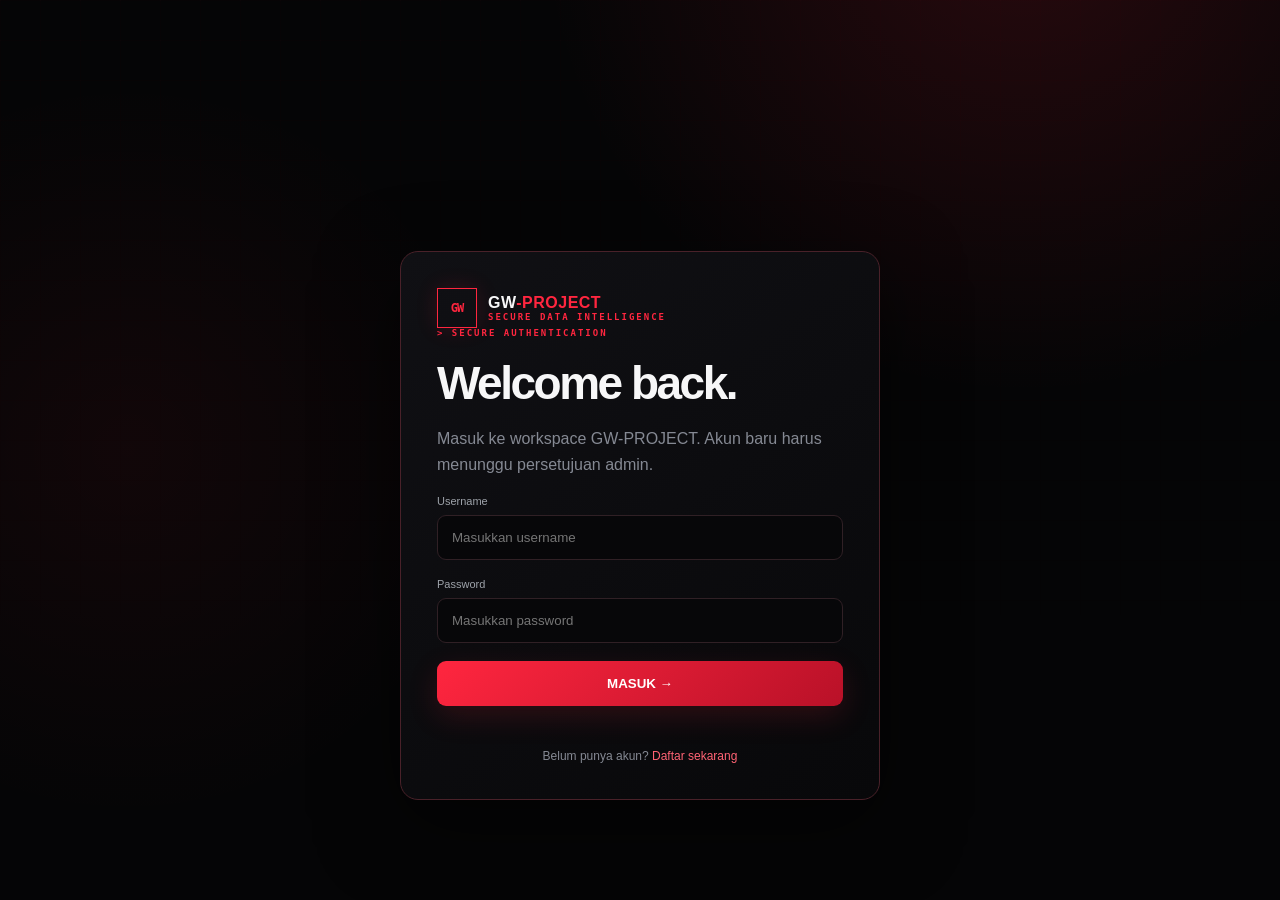
<file: index.html>
<!doctype html><html lang="id"><head><meta charset="utf-8"><meta name="viewport" content="width=device-width,initial-scale=1"><meta http-equiv="refresh" content="0; url=login.html"><title>GW-PROJECT</title></head><body></body></html>
</file>
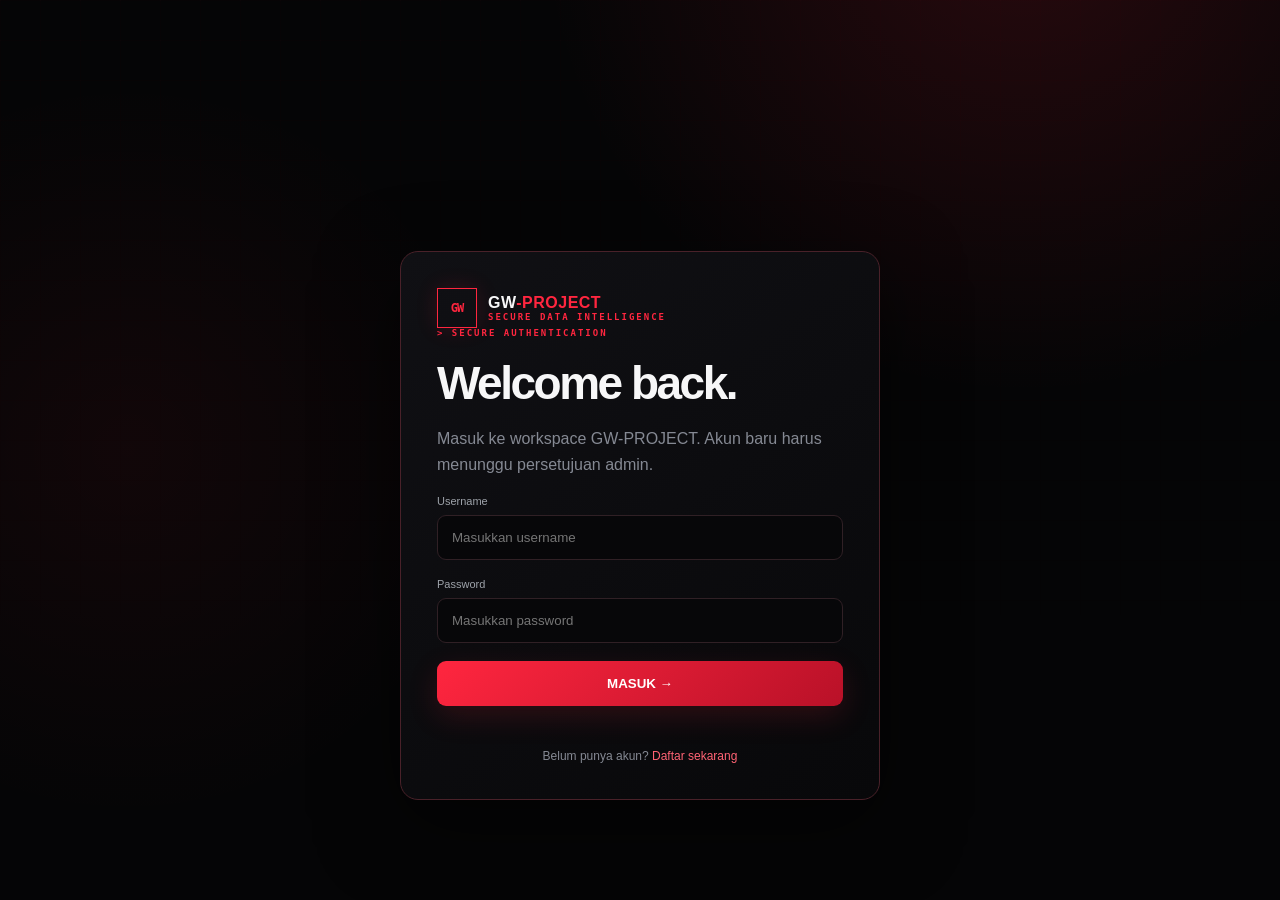
<file: admin.html>
<!doctype html><html lang="id"><head><meta charset="utf-8"><meta name="viewport" content="width=device-width,initial-scale=1"><title>GW-PROJECT — Admin</title><style>:root{--bg:#050506;--line:#2b171c;--red:#ff263f;--text:#f7f7f8;--muted:#858993;--green:#40df88;--amber:#ffbd4a}*{box-sizing:border-box}body{margin:0;background:radial-gradient(circle at 80% 0,rgba(255,38,63,.13),transparent 35%),var(--bg);color:var(--text);font-family:Inter,Arial,sans-serif;min-height:100vh}.top{height:70px;padding:12px 4%;border-bottom:1px solid var(--line);display:flex;align-items:center;justify-content:space-between;background:#070709ee;position:sticky;top:0;z-index:5}.brand{display:flex;gap:10px;align-items:center}.logo{width:40px;height:40px;border:1px solid var(--red);display:grid;place-items:center;color:var(--red);font:900 12px monospace}.name{font-weight:900}.name span{color:var(--red)}.sub,.ey{font:700 9px monospace;letter-spacing:2px;color:var(--red)}nav{display:flex;gap:18px;align-items:center}nav a{color:#999da6;text-decoration:none;font:700 10px monospace}nav a:hover,nav a.on{color:var(--red)}.exit{background:none;border:1px solid var(--line);color:#bbb;padding:8px 12px;border-radius:7px;font:700 10px monospace}.wrap{max-width:1200px;margin:auto;padding:38px 22px 70px}.ey{margin-bottom:10px}.title{font-size:clamp(42px,7vw,70px);letter-spacing:-4px;margin:0 0 12px}.accent{color:var(--red)}.muted{color:var(--muted);line-height:1.7}.stats{display:grid;grid-template-columns:repeat(3,1fr);gap:10px;margin-top:20px}.stat,.panel{border:1px solid var(--line);background:linear-gradient(145deg,#111116,#08080a);border-radius:12px}.stat{padding:16px}.stat small{color:var(--red);font:700 9px monospace}.stat strong{display:block;font-size:23px;margin-top:7px}.panel{padding:20px;margin-top:15px}.head{display:flex;justify-content:space-between;border-bottom:1px solid var(--line);padding-bottom:13px}.label{font:800 10px monospace;letter-spacing:1.5px}.badge{color:var(--red);font:700 9px monospace}.tablewrap{overflow:auto;margin-top:18px}.table{width:100%;border-collapse:collapse;min-width:820px}.table th,.table td{padding:13px;text-align:left;border-bottom:1px solid var(--line);font-size:11px}.table th{color:#9da1aa;font:700 9px monospace}.pending{color:var(--amber)}.approved{color:var(--green)}.rejected{color:#ff6978}.role-admin{color:var(--red);font-weight:800}.role-user{color:#b7bac2}.action{border:1px solid #54242b;background:#170c0f;color:#ff8792;border-radius:7px;padding:7px 10px;cursor:pointer;margin:2px}.action:hover{background:#281014}.action.role{color:#fff}.empty{text-align:center;color:var(--muted);padding:30px}@media(max-width:600px){nav a{display:none}.stats{grid-template-columns:1fr}.panel{padding:14px}}
</style></head><body><script>if(sessionStorage.getItem('gw_auth')!=='1'||sessionStorage.getItem('gw_role')!=='admin')location.href='login.html'</script><header class="top"><div class="brand"><div class="logo">GW</div><div><div class="name">GW<span>-PROJECT</span></div><div class="sub">ADMIN CONTROL CENTER</div></div></div><nav><a href="dashboard.html">CENTER</a><a href="tools.html">TOOLS</a><a href="admin.html" class="on">ADMIN</a><button class="exit" id="exit">EXIT</button></nav></header><main class="wrap"><div class="ey">&gt; ADMIN / ACCESS CONTROL</div><h1 class="title">Control <span class="accent">Center.</span></h1><p class="muted">Kelola pengguna, persetujuan akses, dan role akun.</p><div class="stats"><div class="stat"><small>TOTAL USERS</small><strong id="total">0</strong></div><div class="stat"><small>PENDING</small><strong id="pending">0</strong></div><div class="stat"><small>APPROVED</small><strong id="approved">0</strong></div></div><section class="panel"><div class="head"><span class="label">USER ACCESS CONTROL</span><span class="badge">ADMIN ONLY</span></div><div class="tablewrap"><table class="table"><thead><tr><th>USERNAME</th><th>REGISTERED</th><th>STATUS</th><th>ROLE</th><th>ACTION</th></tr></thead><tbody id="rows"></tbody></table></div></section></main><script>const key='gw_users';const esc=s=>String(s).replace(/[&<>\"]/g,c=>({'&':'&amp;','<':'&lt;','>':'&gt;','\"':'&quot;'}[c]));function load(){const users=JSON.parse(localStorage.getItem(key)||'[]');total.textContent=users.length;pending.textContent=users.filter(x=>x.status==='pending').length;approved.textContent=users.filter(x=>x.status==='approved').length;rows.innerHTML=users.length?users.map((u,i)=>{const role=u.role==='admin'?'admin':'user';return `<tr><td><b>${esc(u.username)}</b></td><td>${new Date(u.createdAt).toLocaleString('id-ID')}</td><td class="${u.status}">${String(u.status||'pending').toUpperCase()}</td><td class="role-${role}">${role.toUpperCase()}</td><td>${u.status==='pending'?`<button class="action" onclick="setStatus(${i},'approved')">SETUJUI</button> <button class="action" onclick="setStatus(${i},'rejected')">TOLAK</button>`:''}${u.status==='approved'?`<button class="action role" onclick="setRole(${i},'${role==='admin'?'user':'admin'}')">JADIKAN ${role==='admin'?'USER':'ADMIN'}</button>`:'—'}</td></tr>`}).join(''):'<tr><td colspan="5" class="empty">Belum ada pendaftaran.</td></tr>'}function setStatus(i,status){const u=JSON.parse(localStorage.getItem(key)||'[]');if(u[i])u[i].status=status;localStorage.setItem(key,JSON.stringify(u));load()}function setRole(i,role){const u=JSON.parse(localStorage.getItem(key)||'[]');if(!u[i]||u[i].status!=='approved')return;if(!confirm(`Ubah role ${u[i].username} menjadi ${role.toUpperCase()}?`))return;u[i].role=role;localStorage.setItem(key,JSON.stringify(u));load()}exit.onclick=()=>{sessionStorage.clear();location.href='login.html'};load();</script></body></html>
</file>
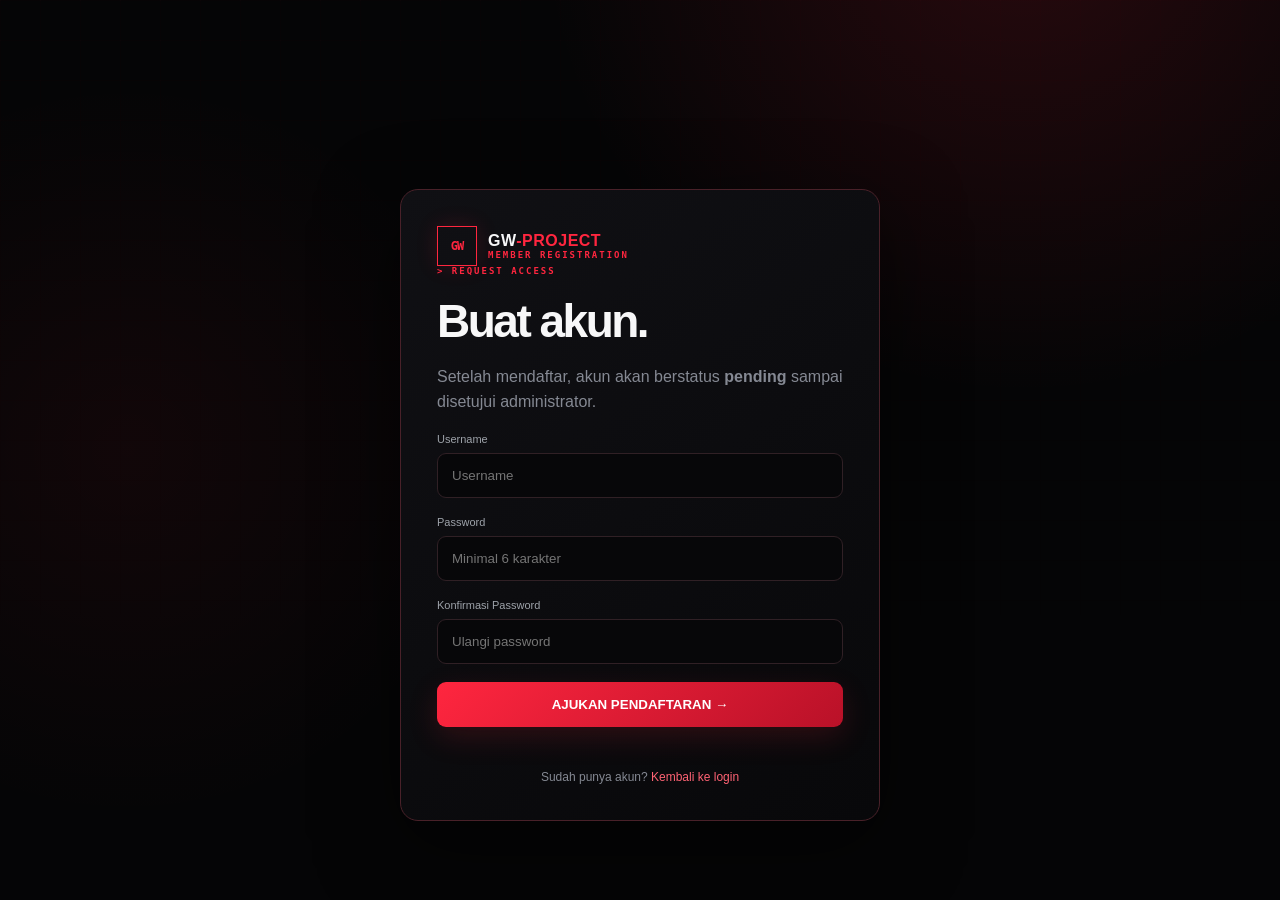
<file: daftar.html>
<!doctype html><html lang="id"><head><meta charset="utf-8"><meta name="viewport" content="width=device-width,initial-scale=1"><title>GW-PROJECT — Daftar</title><link rel="stylesheet" href="style.css"><script>fetch('style.css',{cache:'no-store'}).then(r=>r.text()).then(css=>{const s=document.createElement('style');s.textContent=css;document.head.appendChild(s)}).catch(()=>{});</script></head><body class="login-page"><div class="grid"></div><main class="login-card"><div class="brand"><div class="brand-icon">GW</div><div><div class="brand-name">GW<span>-PROJECT</span></div><div class="brand-sub">MEMBER REGISTRATION</div></div></div><div class="eyebrow">&gt; REQUEST ACCESS</div><h1>Buat akun.</h1><p>Setelah mendaftar, akun akan berstatus <b>pending</b> sampai disetujui administrator.</p><form id="registerForm"><label>Username<input id="username" required minlength="3" maxlength="30" placeholder="Username"></label><label>Password<input id="password" type="password" required minlength="6" placeholder="Minimal 6 karakter"></label><label>Konfirmasi Password<input id="confirm" type="password" required minlength="6" placeholder="Ulangi password"></label><button class="login-btn">AJUKAN PENDAFTARAN →</button><div id="msg" class="error"></div></form><div class="auth-link">Sudah punya akun? <a href="login.html">Kembali ke login</a></div></main><script>document.getElementById('registerForm').addEventListener('submit',e=>{e.preventDefault();const username=document.getElementById('username').value.trim();const password=document.getElementById('password').value;const confirm=document.getElementById('confirm').value;const msg=document.getElementById('msg');let users=JSON.parse(localStorage.getItem('gw_users')||'[]');if(password!==confirm){msg.textContent='Konfirmasi password tidak cocok.';return}if(users.some(x=>x.username.toLowerCase()===username.toLowerCase())||username.toLowerCase()==='admin'){msg.textContent='Username sudah digunakan.';return}users.push({username,password,status:'pending',createdAt:new Date().toISOString()});localStorage.setItem('gw_users',JSON.stringify(users));alert('Pendaftaran berhasil. Tunggu persetujuan admin.');location.href='login.html'});</script></body></html>
</file>
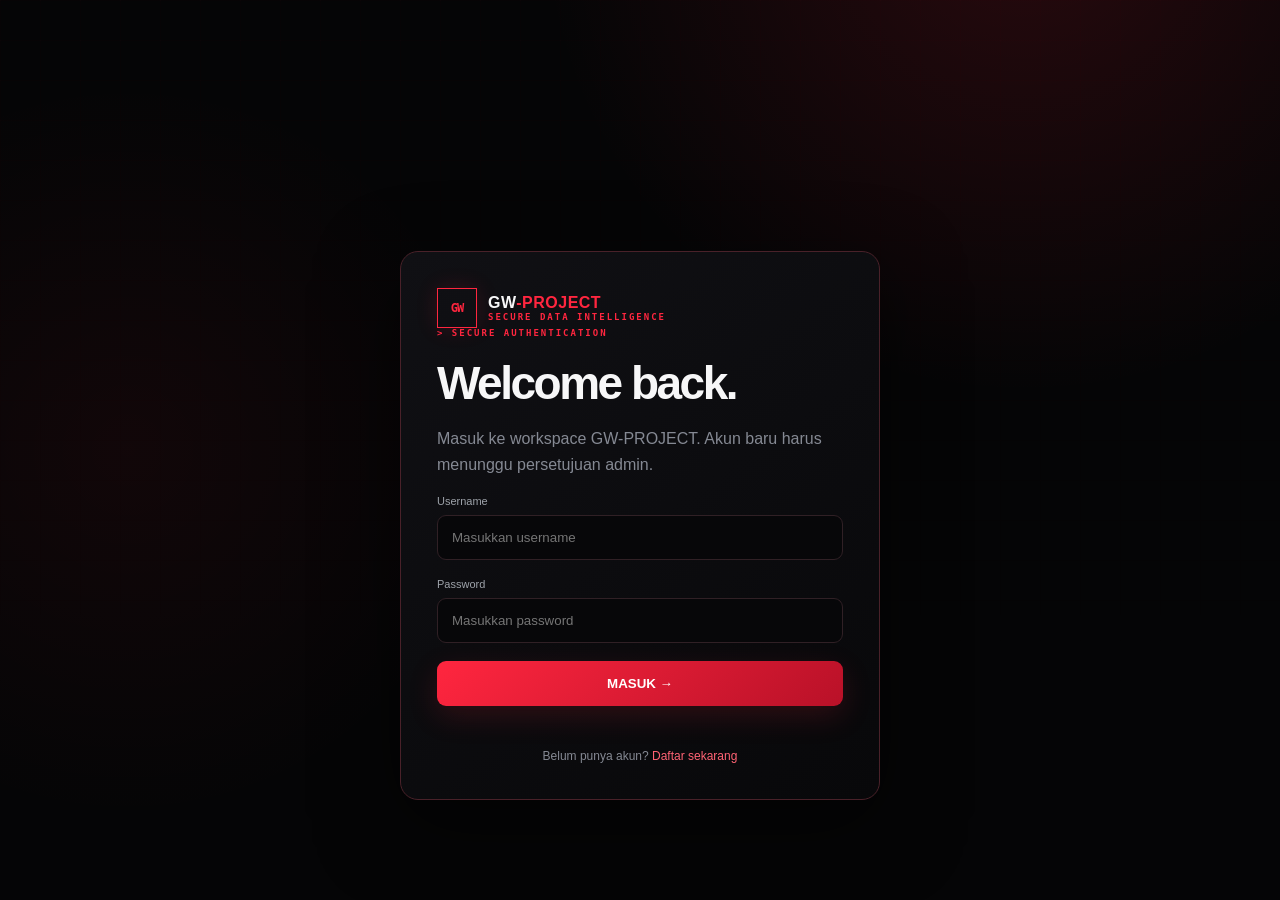
<file: dashboard.html>
<!doctype html><html lang="id"><head><meta charset="utf-8"><meta name="viewport" content="width=device-width,initial-scale=1"><title>GW-PROJECT — Mission Control</title><style>:root{--bg:#050506;--line:#2b171c;--red:#ff263f;--text:#f7f7f8;--muted:#858993;--green:#40df88}*{box-sizing:border-box}body{margin:0;background:radial-gradient(circle at 80% 0,rgba(255,38,63,.13),transparent 35%),var(--bg);color:var(--text);font-family:Inter,Arial,sans-serif;min-height:100vh}.top{min-height:70px;padding:12px 4%;border-bottom:1px solid var(--line);display:flex;align-items:center;justify-content:space-between;background:#070709ee;position:sticky;top:0;z-index:5}.brand{display:flex;gap:10px;align-items:center}.logo{width:40px;height:40px;border:1px solid var(--red);display:grid;place-items:center;color:var(--red);font:900 12px monospace}.name{font-weight:900}.name span{color:var(--red)}.sub,.ey{font:700 9px monospace;letter-spacing:2px;color:var(--red)}nav{display:flex;gap:8px;align-items:center;overflow-x:auto;scrollbar-width:none}nav::-webkit-scrollbar{display:none}nav a,nav button{color:#999da6;text-decoration:none;font:700 10px monospace;padding:10px 9px;white-space:nowrap}.on,nav a:hover{color:var(--red)!important}.exit{background:none;border:1px solid var(--line);border-radius:7px;cursor:pointer}.wrap{max-width:1200px;margin:auto;padding:38px 22px 70px}.title{font-size:clamp(42px,7vw,70px);letter-spacing:-4px;margin:0 0 12px}.accent{color:var(--red)}.muted{color:var(--muted);line-height:1.7}.stats{display:grid;grid-template-columns:repeat(4,1fr);gap:10px;margin-top:20px}.stat,.panel,.card{border:1px solid var(--line);background:linear-gradient(145deg,#111116,#08080a);border-radius:12px}.stat{padding:15px}.stat small{color:var(--red);font:700 9px monospace}.stat strong{display:block;margin-top:7px;font-size:20px}.layout{display:block;margin-top:14px}.panel{padding:19px}.head{display:flex;justify-content:space-between;border-bottom:1px solid var(--line);padding-bottom:13px}.label{font:800 10px monospace;letter-spacing:1.5px}.live{color:var(--green);font:700 9px monospace}.search{display:grid;grid-template-columns:1fr auto;gap:9px;margin-top:16px}.search input{padding:14px;background:#060608;border:1px solid var(--line);border-radius:8px;color:#fff;outline:none}.search input:focus{border-color:var(--red)}.run{background:var(--red);color:#fff;border:0;border-radius:8px;padding:0 18px;font-weight:900;cursor:pointer}.quick{display:grid;grid-template-columns:repeat(3,1fr);gap:9px;margin-top:12px}.q{padding:16px;border:1px solid var(--line);border-radius:8px;text-decoration:none;color:inherit;background:#09090c;transition:.18s;min-height:110px}.q:hover{border-color:#6b2730;transform:translateY(-2px)}.q b{color:var(--red);font:700 9px monospace}.q h3{font-size:13px;margin:9px 0 4px}.q p{font-size:10px;color:var(--muted);margin:0}.cards{display:grid;grid-template-columns:repeat(3,1fr);gap:12px;margin-top:14px}.card{padding:18px}.card small{color:var(--red);font:700 9px monospace}.card h2{font-size:18px;margin:9px 0 5px}.card p{font-size:11px;color:var(--muted);line-height:1.6}.link{color:var(--red);font:700 9px monospace;text-decoration:none}@media(max-width:850px){.stats{grid-template-columns:1fr 1fr}}@media(max-width:600px){.top{padding:10px 14px;gap:12px}.brand{min-width:0}.logo{width:36px;height:36px}.name{font-size:14px}.sub{font-size:7px;letter-spacing:1.2px}nav{gap:7px;max-width:58%}nav a,nav .exit{flex:0 0 auto;font-size:9px;padding:10px 9px}.quick,.cards{grid-template-columns:1fr}.search{grid-template-columns:1fr}.run{height:45px}.wrap{padding:28px 15px 55px}.title{letter-spacing:-2.5px}.q{min-height:95px}}</style></head><body><script>if(sessionStorage.getItem('gw_auth')!=='1')location.href='login.html'</script><header class="top"><div class="brand"><div class="logo">GW</div><div><div class="name">GW<span>-PROJECT</span></div><div class="sub">COMMAND CENTER / INTELLIGENCE</div></div></div><nav><a href="dashboard.html" class="on">CENTER</a><a href="tools.html">TOOLS</a><a id="admin" href="admin.html" style="display:none">ADMIN</a><button class="exit" id="exit">EXIT</button></nav></header><main class="wrap"><div class="ey">&gt; COMMAND CENTER / SYSTEM READY</div><h1 class="title">Mission <span class="accent">Control.</span></h1><p class="muted">Pusat kendali GW-PROJECT. Modul 01–05 menggunakan gateway API server yang sama.</p><div class="stats"><div class="stat"><small>SESSION</small><strong>ACTIVE</strong></div><div class="stat"><small>OPERATOR</small><strong id="user">—</strong></div><div class="stat"><small>ACCESS</small><strong id="role">USER</strong></div><div class="stat"><small>SYSTEM</small><strong style="color:var(--green)">ONLINE</strong></div></div><section class="layout"><div class="panel"><div class="head"><span class="label">MODULE LAUNCHER</span><span class="live">API GATEWAY ONLINE</span></div><div class="search"><input id="search" placeholder="Cari nama tool..."><button class="run" onclick="findTool()">SEARCH</button></div><div class="quick"><a class="q" href="data-search.html"><b>01 / API</b><h3>NAME SEARCH</h3><p>Shared API search workspace</p></a><a class="q" href="username-intel.html"><b>02 / API</b><h3>USERNAME SEARCH</h3><p>Shared API search workspace</p></a><a class="q" href="domain-lookup.html"><b>03 / API</b><h3>DOMAIN SEARCH</h3><p>Shared API search workspace</p></a><a class="q" href="email-check.html"><b>04 / API</b><h3>EMAIL SEARCH</h3><p>Shared API search workspace</p></a><a class="q" href="phone-check.html"><b>05 / API</b><h3>PHONE SEARCH</h3><p>Shared API search workspace</p></a><a class="q" href="report.html"><b>06 / READY</b><h3>REPORT / PDF</h3><p>Report workspace</p></a></div><div id="msg" class="muted" style="font:10px monospace;margin-top:13px"></div></div></section><section class="cards"><div class="card"><small>TOOL REGISTRY</small><h2>06 Modules</h2><p>Setiap tool memiliki halaman kerja sendiri.</p><a class="link" href="tools.html">OPEN TOOL CENTER →</a></div><div class="card"><small>API ROUTING</small><h2>Shared Gateway</h2><p>Modul 01–05 meneruskan query melalui data-search.php sehingga token tetap berada di server.</p></div><div id="adminCard" class="card" style="display:none"><small>ADMIN CONTROL</small><h2>Review Queue</h2><p>Kelola permintaan akun dari panel admin.</p><a class="link" href="admin.html">OPEN ADMIN →</a></div></section></main><script>const role=sessionStorage.getItem('gw_role')||'user';document.getElementById('user').textContent=sessionStorage.getItem('gw_user')||'Operator';document.getElementById('role').textContent=role.toUpperCase();if(role==='admin'){document.getElementById('admin').style.display='inline';document.getElementById('adminCard').style.display='block'}document.getElementById('exit').onclick=()=>{sessionStorage.clear();location.href='login.html'};function findTool(){const q=document.getElementById('search').value.toLowerCase().trim();const map={'name':'data-search.html','data':'data-search.html','username':'username-intel.html','domain':'domain-lookup.html','email':'email-check.html','phone':'phone-check.html','report':'report.html','pdf':'report.html'};for(const k in map)if(q.includes(k)){location.href=map[k];return}document.getElementById('msg').textContent=q?'> MODULE NOT FOUND — OPEN TOOLS TO VIEW ALL MODULES.':'> READY — SELECT A MODULE.'}</script></body></html>
</file>
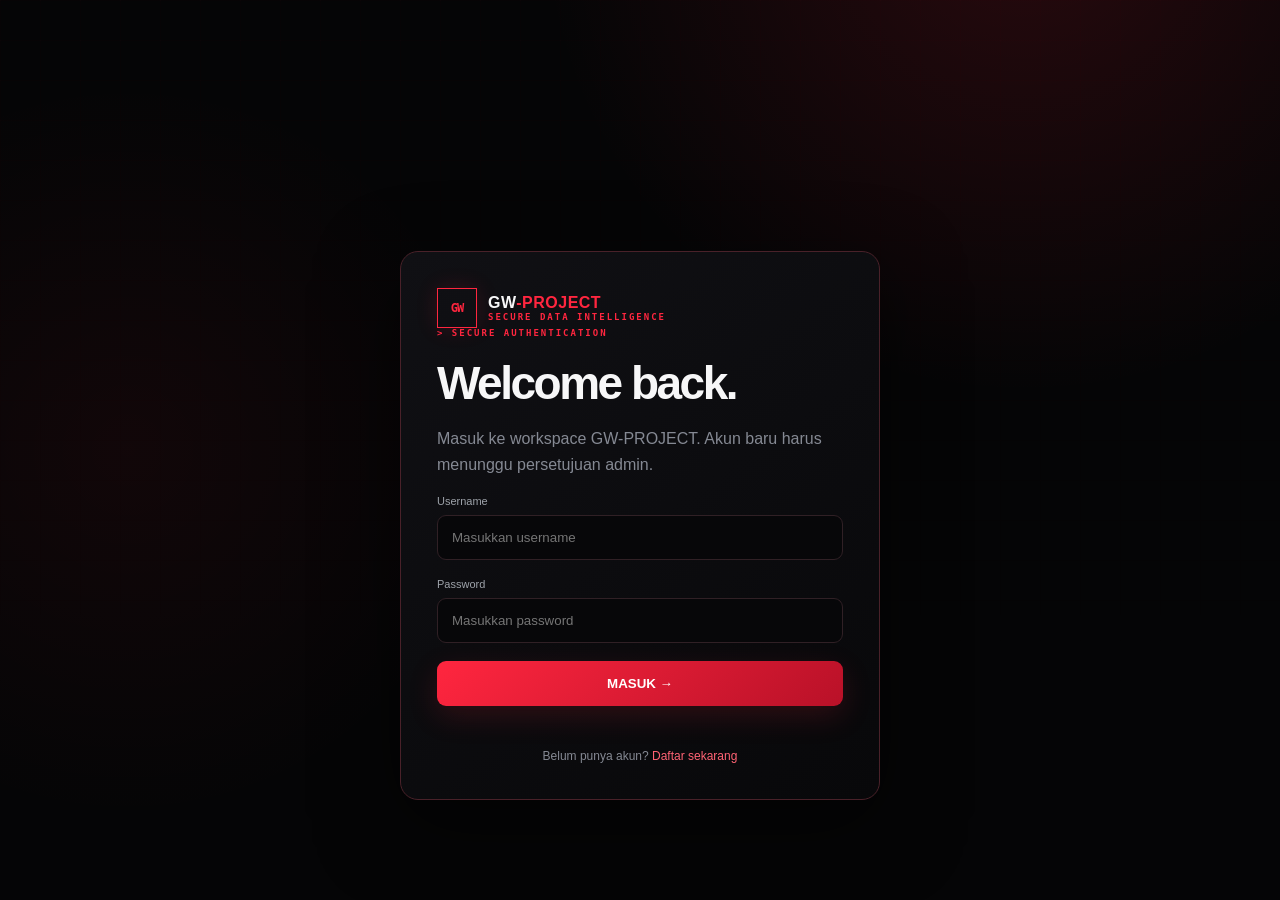
<file: data-search.html>
<!doctype html><html lang="id"><head><meta charset="utf-8"><meta name="viewport" content="width=device-width,initial-scale=1"><title>GW-PROJECT — Name Search</title><style>:root{--bg:#050506;--line:#2b171c;--red:#ff263f;--text:#f7f7f8;--muted:#858993;--green:#40df88}*{box-sizing:border-box}body{margin:0;background:radial-gradient(circle at 80% 0,rgba(255,38,63,.13),transparent 35%),var(--bg);color:var(--text);font-family:Inter,Arial,sans-serif;min-height:100vh}body:before{content:"";position:fixed;inset:0;pointer-events:none;opacity:.08;background:linear-gradient(rgba(255,38,63,.12) 1px,transparent 1px),linear-gradient(90deg,rgba(255,38,63,.12) 1px,transparent 1px);background-size:40px 40px}.top{min-height:70px;padding:10px 4%;border-bottom:1px solid var(--line);display:flex;align-items:center;justify-content:space-between;background:#070709ee;position:sticky;top:0;z-index:5}.brand{display:flex;gap:10px;align-items:center}.logo{width:40px;height:40px;border:1px solid var(--red);display:grid;place-items:center;color:var(--red);font:900 12px monospace}.name{font-weight:900}.name span{color:var(--red)}.sub,.ey{font:700 9px monospace;letter-spacing:1.5px;color:var(--red)}nav{display:flex;gap:8px;align-items:center;overflow-x:auto;scrollbar-width:none}nav::-webkit-scrollbar{display:none}nav a,nav button{color:#999da6;text-decoration:none;font:700 10px monospace;padding:10px 9px;white-space:nowrap}.on,nav a:hover{color:var(--red)!important}.exit{background:none;border:1px solid var(--line);border-radius:7px;cursor:pointer}.wrap{max-width:1100px;margin:auto;padding:34px 18px 70px}.ey{margin-bottom:10px}.title{font-size:clamp(40px,7vw,68px);letter-spacing:-3px;margin:0 0 10px}.accent{color:var(--red)}.muted{color:var(--muted);line-height:1.7}.panel{margin-top:22px;border:1px solid var(--line);background:linear-gradient(145deg,#111116,#08080a);border-radius:14px;padding:20px}.head{display:flex;justify-content:space-between;align-items:center;border-bottom:1px solid var(--line);padding-bottom:13px}.label{font:800 10px monospace;letter-spacing:1.5px}.live{color:var(--green);font:700 9px monospace}.form{display:grid;grid-template-columns:1fr 150px;gap:10px;margin-top:17px}.form input,.form select{width:100%;padding:14px;background:#060608;border:1px solid var(--line);border-radius:8px;color:#fff;outline:none}.form input:focus,.form select:focus{border-color:var(--red)}.run{border:0;background:var(--red);color:#fff;border-radius:8px;font-weight:900;cursor:pointer}.run:disabled{opacity:.6;cursor:wait}.options{display:flex;gap:10px;margin-top:10px}.options label{font:700 9px monospace;color:var(--muted)}.options select{margin-left:5px;background:#060608;color:#fff;border:1px solid var(--line);padding:5px;border-radius:5px}.status{margin-top:10px;font:700 9px monospace;color:var(--muted)}.ok{color:var(--green)}.err{color:var(--red)}.result{margin-top:16px;border:1px solid var(--line);border-radius:10px;background:#060608;padding:14px;min-height:180px;overflow:auto}.empty,.diag{font:11px/1.7 monospace;color:var(--muted);white-space:pre-wrap}.summary{display:flex;gap:10px;flex-wrap:wrap;margin-bottom:12px}.stat{border:1px solid var(--line);background:#0b0b0f;border-radius:8px;padding:10px 13px;min-width:120px}.stat b{display:block;font:800 17px monospace}.stat span{display:block;margin-top:3px;color:var(--muted);font:700 8px monospace;letter-spacing:1px}.source{border:1px solid var(--line);border-radius:10px;background:linear-gradient(145deg,#0e0e12,#08080a);margin:10px 0;overflow:hidden}.source-head{padding:12px 14px;display:flex;justify-content:space-between;align-items:center;gap:10px;border-bottom:1px solid var(--line)}.source-name{font:800 11px monospace;color:#fff;word-break:break-word}.source-count{font:700 8px monospace;color:var(--green);white-space:nowrap}.info{padding:10px 14px;color:#a9adb7;font-size:11px;line-height:1.6;border-bottom:1px solid #1c1114}.rows{padding:4px 14px 12px}.row{display:grid;grid-template-columns:minmax(120px,26%) 1fr;gap:12px;padding:9px 0;border-bottom:1px dashed #21171a}.row:last-child{border-bottom:0}.key{font:700 9px monospace;color:#777c87;text-transform:uppercase;word-break:break-word}.val{font:11px/1.55 monospace;color:#f0f1f3;word-break:break-word;white-space:pre-wrap}.pill{display:inline-block;padding:3px 6px;border:1px solid #25352c;border-radius:5px;color:var(--green);font:700 8px monospace}.notice{margin-top:14px;padding:12px;border-left:2px solid var(--red);background:#12090b;color:#999da6;font-size:11px;line-height:1.6}.actions{display:flex;justify-content:flex-end;gap:8px;margin-top:10px}.action{border:1px solid var(--line);background:#0a0a0d;color:#dfe1e5;padding:8px 11px;border-radius:7px;font:700 9px monospace;cursor:pointer}.action:disabled{opacity:.5;cursor:not-allowed}@media(max-width:700px){.top{align-items:flex-start}.brand{min-width:0}.name{font-size:14px}.sub{font-size:7px}nav{max-width:52%;gap:4px}.form{grid-template-columns:1fr}.run{height:46px}.wrap{padding:25px 14px 55px}.panel{padding:15px}.row{grid-template-columns:1fr;gap:4px}.summary{display:grid;grid-template-columns:1fr 1fr}.stat{min-width:0}}</style></head><body><script>if(sessionStorage.getItem('gw_auth')!=='1')location.href='login.html'</script><header class="top"><div class="brand"><div class="logo">GW</div><div><div class="name">GW<span>-PROJECT</span></div><div class="sub">NAME SEARCH MODULE</div></div></div><nav><a href="dashboard.html">CENTER</a><a href="tools.html" class="on">TOOLS</a><a href="data-search.html" class="on">NAME SEARCH</a><a id="admin" href="admin.html" style="display:none">ADMIN</a><button class="exit" id="exit">EXIT</button></nav></header><main class="wrap"><div class="ey">&gt; MODULE / 01 / NAME SEARCH</div><h1 class="title">Name <span class="accent">Search.</span></h1><p class="muted">Pencarian menggunakan gateway API yang dikonfigurasi di server. Token API tidak dikirim ke browser.</p><section class="panel"><div class="head"><span class="label">NAME SEARCH CONSOLE</span><span class="live">API READY</span></div><div class="form"><input id="q" autocomplete="off" placeholder="Masukkan nama atau query pencarian..."><button class="run" id="run">RUN SEARCH</button></div><div class="options"><label>LIMIT <select id="limit"><option value="100">100</option><option value="300">300</option><option value="1000">1000</option></select></label></div><div class="status" id="status">&gt; READY — waiting for authorized query</div><div class="result" id="result"><div class="empty">&gt; SYSTEM READY\n&gt; Masukkan query lalu tekan RUN SEARCH.</div></div><div class="actions"><button class="action" id="copy" type="button" disabled>COPY RESULTS</button></div><div class="notice">Gunakan hanya untuk data dan sumber yang Anda berwenang akses. Jangan masukkan password, credential, token, atau data pribadi yang tidak berwenang diproses.</div></section></main><script>const role=sessionStorage.getItem('gw_role');if(role==='admin')document.getElementById('admin').style.display='inline';document.getElementById('exit').onclick=()=>{sessionStorage.clear();location.href='login.html'};const qEl=document.getElementById('q'),result=document.getElementById('result'),statusEl=document.getElementById('status'),run=document.getElementById('run'),copyBtn=document.getElementById('copy');let lastText='';function esc(v){return String(v??'').replace(/[&<>"']/g,c=>({'&':'&amp;','<':'&lt;','>':'&gt;','"':'&quot;',"'":'&#39;'}[c])}function valueText(v){if(v===null||v===undefined)return '—';if(typeof v==='object')return JSON.stringify(v,null,2);return String(v)}function sourceRows(entry){let rows=[];if(!entry||!Array.isArray(entry.Data))return rows;for(const item of entry.Data){if(item&&typeof item==='object'&&!Array.isArray(item)){for(const[k,v]of Object.entries(item))rows.push(`<div class="row"><div class="key">${esc(k)}</div><div class="val">${esc(valueText(v))}</div></div>`)}else rows.push(`<div class="row"><div class="key">DATA</div><div class="val">${esc(valueText(item))}</div></div>`)}return rows}function renderData(data){if(!data||typeof data!=='object')return `<div class="empty">${esc(valueText(data))}</div>`;if(!data.List||typeof data.List!=='object')return `<div class="source"><div class="source-head"><span class="source-name">API RESPONSE</span></div><div class="rows"><div class="row"><div class="key">RESULT</div><div class="val">${esc(JSON.stringify(data,null,2))}</div></div></div></div>`;const entries=Object.entries(data.List);let total=0;entries.forEach(([,e])=>{if(e&&Array.isArray(e.Data))total+=e.Data.length});let html=`<div class="summary"><div class="stat"><b>${entries.length}</b><span>SOURCES</span></div><div class="stat"><b>${total}</b><span>RECORDS</span></div><div class="stat"><b>${esc(qEl.value.trim())}</b><span>QUERY</span></div></div>`;for(const[name,entry]of entries){const rows=sourceRows(entry);const count=entry&&Array.isArray(entry.Data)?entry.Data.length:0;const info=entry&&entry.InfoLeak?`<div class="info">${esc(entry.InfoLeak)}</div>`:'';html+=`<article class="source"><div class="source-head"><span class="source-name">${esc(name)}</span><span class="source-count">${count} RECORD${count===1?'':'S'}</span></div>${info}<div class="rows">${rows.length?rows.join(''):'<div class="row"><div class="key">STATUS</div><div class="val"><span class="pill">NO RECORDS</span></div></div>'}</div></article>`}return html}function plainData(data){if(!data||typeof data!=='object')return valueText(data);if(data.List&&typeof data.List==='object'){let out=[];for(const[name,entry]of Object.entries(data.List)){out.push(`=== ${name} ===`);if(entry&&entry.InfoLeak)out.push(entry.InfoLeak);if(entry&&Array.isArray(entry.Data))for(const row of entry.Data)out.push(valueText(row));out.push('')}return out.join('\n')}return JSON.stringify(data,null,2)}async function search(){const query=qEl.value.trim();if(!query){statusEl.innerHTML='<span class="err">&gt; ERROR: QUERY IS EMPTY</span>';return}run.disabled=true;copyBtn.disabled=true;run.textContent='SEARCHING...';statusEl.textContent='> CONTACTING AUTHORIZED API...';result.innerHTML='<div class="empty">Loading...</div>';try{const r=await fetch('data-search.php',{method:'POST',headers:{'Content-Type':'application/json'},body:JSON.stringify({request:query,limit:Number(document.getElementById('limit').value)})});const data=await r.json().catch(()=>({ok:false,error:'Respons server bukan JSON'}));if(!r.ok||!data.ok){const detail=[];if(data.http_status)detail.push('HTTP '+data.http_status);if(data.upstream_error_key)detail.push('key: '+data.upstream_error_key);statusEl.innerHTML='<span class="err">&gt; ERROR: '+esc(data.error||('HTTP '+r.status))+'</span>';result.innerHTML='<div class="diag"><b>DIAGNOSTIC</b>\n'+esc(detail.join(' · ')||'Tidak ada detail tambahan.')+'</div>';return}lastText=plainData(data.data);result.innerHTML=renderData(data.data);copyBtn.disabled=false;statusEl.innerHTML='<span class="ok">&gt; SEARCH COMPLETE</span>'}catch(e){statusEl.innerHTML='<span class="err">&gt; ERROR: '+esc(e.message)+'</span>';result.innerHTML='<div class="empty">Koneksi ke data-search.php gagal.</div>'}finally{run.disabled=false;run.textContent='RUN SEARCH'}}copyBtn.onclick=async()=>{if(!lastText)return;try{await navigator.clipboard.writeText(lastText);copyBtn.textContent='COPIED';setTimeout(()=>copyBtn.textContent='COPY RESULTS',1200)}catch(e){copyBtn.textContent='COPY FAILED';setTimeout(()=>copyBtn.textContent='COPY RESULTS',1200)}};run.onclick=search;qEl.addEventListener('keydown',e=>{if(e.key==='Enter')search()});</script></body></html>
</file>
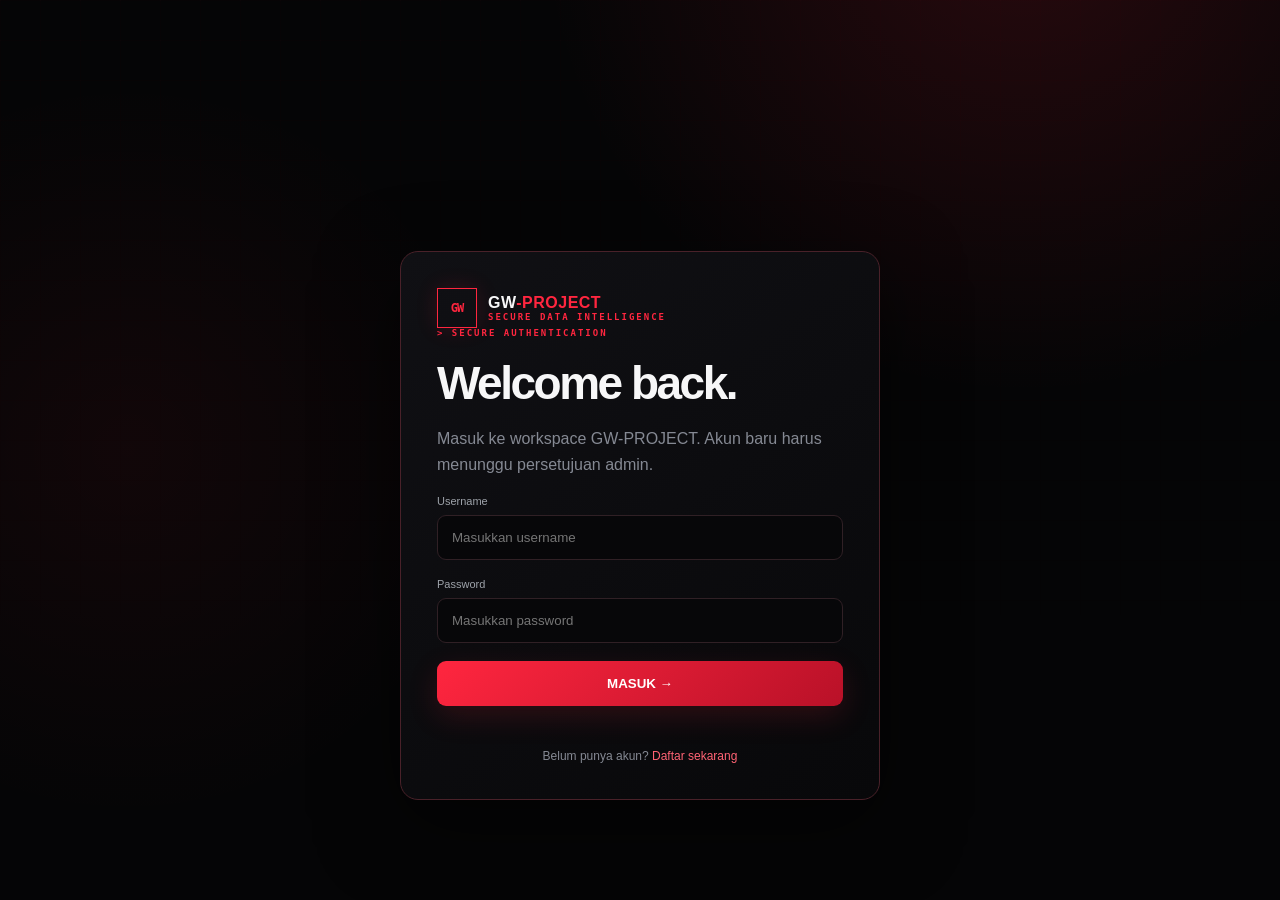
<file: domain-lookup.html>
<!doctype html><html lang="id"><head><meta charset="utf-8"><meta name="viewport" content="width=device-width,initial-scale=1"><title>GW-PROJECT — Domain Search</title><style>:root{--bg:#050506;--line:#2b171c;--red:#ff263f;--text:#f7f7f8;--muted:#858993;--green:#40df88}*{box-sizing:border-box}body{margin:0;background:radial-gradient(circle at 80% 0,rgba(255,38,63,.13),transparent 35%),var(--bg);color:var(--text);font-family:Inter,Arial,sans-serif;min-height:100vh}.top{min-height:70px;padding:10px 4%;border-bottom:1px solid var(--line);display:flex;align-items:center;justify-content:space-between;background:#070709ee;position:sticky;top:0;z-index:5}.brand{display:flex;gap:10px;align-items:center}.logo{width:40px;height:40px;border:1px solid var(--red);display:grid;place-items:center;color:var(--red);font:900 12px monospace}.name{font-weight:900}.name span{color:var(--red)}.sub,.ey{font:700 9px monospace;letter-spacing:1.5px;color:var(--red)}nav{display:flex;gap:8px;align-items:center;overflow-x:auto;scrollbar-width:none}nav::-webkit-scrollbar{display:none}nav a,nav button{color:#999da6;text-decoration:none;font:700 10px monospace;padding:10px 9px;white-space:nowrap}.on,nav a:hover{color:var(--red)!important}.exit{background:none;border:1px solid var(--line);border-radius:7px;cursor:pointer}.wrap{max-width:1100px;margin:auto;padding:34px 18px 70px}.ey{margin-bottom:10px}.title{font-size:clamp(40px,7vw,68px);letter-spacing:-3px;margin:0 0 10px}.accent{color:var(--red)}.muted{color:var(--muted);line-height:1.7}.panel{margin-top:22px;border:1px solid var(--line);background:linear-gradient(145deg,#111116,#08080a);border-radius:14px;padding:20px}.head{display:flex;justify-content:space-between;align-items:center;border-bottom:1px solid var(--line);padding-bottom:13px}.label{font:800 10px monospace;letter-spacing:1.5px}.live{color:var(--green);font:700 9px monospace}.form{display:grid;grid-template-columns:1fr 150px;gap:10px;margin-top:17px}.form input,.form select{width:100%;padding:14px;background:#060608;border:1px solid var(--line);border-radius:8px;color:#fff;outline:none}.form input:focus{border-color:var(--red)}.run{border:0;background:var(--red);color:#fff;border-radius:8px;font-weight:900;cursor:pointer}.run:disabled{opacity:.6}.options{margin-top:10px;font:700 9px monospace;color:var(--muted)}.options select{margin-left:5px;background:#060608;color:#fff;border:1px solid var(--line);padding:5px;border-radius:5px}.status{margin-top:10px;font:700 9px monospace;color:var(--muted)}.ok{color:var(--green)}.err{color:var(--red)}.result{margin-top:16px;border:1px solid var(--line);border-radius:10px;background:#060608;padding:14px;min-height:180px;overflow:auto}.empty,.diag{font:11px/1.7 monospace;color:var(--muted);white-space:pre-wrap}.summary{display:flex;gap:10px;flex-wrap:wrap;margin-bottom:12px}.stat{border:1px solid var(--line);background:#0b0b0f;border-radius:8px;padding:10px 13px;min-width:120px}.stat b{display:block;font:800 17px monospace}.stat span{display:block;margin-top:3px;color:var(--muted);font:700 8px monospace;letter-spacing:1px}.source{border:1px solid var(--line);border-radius:10px;background:linear-gradient(145deg,#0e0e12,#08080a);margin:10px 0;overflow:hidden}.source-head{padding:12px 14px;display:flex;justify-content:space-between;gap:10px;border-bottom:1px solid var(--line)}.source-name{font:800 11px monospace;color:#fff;word-break:break-word}.source-count{font:700 8px monospace;color:var(--green);white-space:nowrap}.info{padding:10px 14px;color:#a9adb7;font-size:11px;line-height:1.6;border-bottom:1px solid #1c1114}.rows{padding:4px 14px 12px}.row{display:grid;grid-template-columns:minmax(120px,26%) 1fr;gap:12px;padding:9px 0;border-bottom:1px dashed #21171a}.row:last-child{border-bottom:0}.key{font:700 9px monospace;color:#777c87;text-transform:uppercase;word-break:break-word}.val{font:11px/1.55 monospace;color:#f0f1f3;word-break:break-word;white-space:pre-wrap}.pill{display:inline-block;padding:3px 6px;border:1px solid #25352c;border-radius:5px;color:var(--green);font:700 8px monospace}.actions{display:flex;justify-content:flex-end;margin-top:10px}.action{border:1px solid var(--line);background:#0a0a0d;color:#dfe1e5;padding:8px 11px;border-radius:7px;font:700 9px monospace;cursor:pointer}.notice{margin-top:14px;padding:12px;border-left:2px solid var(--red);background:#12090b;color:#999da6;font-size:11px;line-height:1.6}@media(max-width:700px){.top{align-items:flex-start}nav{max-width:52%}.form{grid-template-columns:1fr}.run{height:46px}.wrap{padding:25px 14px 55px}.panel{padding:15px}.row{grid-template-columns:1fr;gap:4px}.summary{display:grid;grid-template-columns:1fr 1fr}.stat{min-width:0}}</style></head><body><script>if(sessionStorage.getItem('gw_auth')!=='1')location.href='login.html'</script><header class="top"><div class="brand"><div class="logo">GW</div><div><div class="name">GW<span>-PROJECT</span></div><div class="sub">DOMAIN SEARCH MODULE</div></div></div><nav><a href="dashboard.html">CENTER</a><a href="tools.html" class="on">TOOLS</a><a href="domain-lookup.html" class="on">DOMAIN</a><a id="admin" href="admin.html" style="display:none">ADMIN</a><button class="exit" id="exit">EXIT</button></nav></header><main class="wrap"><div class="ey">&gt; MODULE / 03 / DOMAIN SEARCH</div><h1 class="title">Domain <span class="accent">Search.</span></h1><p class="muted">Mengirim query domain ke gateway API server yang sama dengan modul Name Search.</p><section class="panel"><div class="head"><span class="label">DOMAIN SEARCH CONSOLE</span><span class="live">API READY</span></div><div class="form"><input id="q" autocomplete="off" placeholder="Masukkan domain atau query..."><button class="run" id="run">RUN SEARCH</button></div><div class="options">LIMIT <select id="limit"><option>100</option><option>300</option><option>1000</option></select></div><div class="status" id="status">&gt; READY — waiting for query</div><div class="result" id="result"><div class="empty">&gt; SYSTEM READY\n&gt; Masukkan query lalu tekan RUN SEARCH.</div></div><div class="actions"><button class="action" id="copy" disabled>COPY RESULTS</button></div><div class="notice">Gunakan hanya untuk data dan sumber yang Anda berwenang akses.</div></section></main><script>const role=sessionStorage.getItem('gw_role');if(role==='admin')document.getElementById('admin').style.display='inline';document.getElementById('exit').onclick=()=>{sessionStorage.clear();location.href='login.html'};const q=document.getElementById('q'),r=document.getElementById('result'),s=document.getElementById('status'),run=document.getElementById('run'),copy=document.getElementById('copy');let last='';const esc=v=>String(v??'').replace(/[&<>"']/g,c=>({'&':'&amp;','<':'&lt;','>':'&gt;','"':'&quot;',"'":'&#39;'}[c]));const vt=v=>v==null?'—':typeof v==='object'?JSON.stringify(v,null,2):String(v);function render(d){if(!d||typeof d!=='object')return '<div class="empty">'+esc(vt(d))+'</div>';if(!d.List)return '<div class="source"><div class="source-head"><span class="source-name">API RESPONSE</span></div><div class="rows"><div class="row"><div class="key">RESULT</div><div class="val">'+esc(JSON.stringify(d,null,2))+'</div></div></div></div>';let es=Object.entries(d.List),total=0;es.forEach(([,e])=>{if(Array.isArray(e?.Data))total+=e.Data.length});let h='<div class="summary"><div class="stat"><b>'+es.length+'</b><span>SOURCES</span></div><div class="stat"><b>'+total+'</b><span>RECORDS</span></div><div class="stat"><b>'+esc(q.value.trim())+'</b><span>QUERY</span></div></div>';for(const[n,e]of es){let rows=[];if(Array.isArray(e?.Data))for(const x of e.Data){if(x&&typeof x==='object'&&!Array.isArray(x))for(const[k,v]of Object.entries(x))rows.push('<div class="row"><div class="key">'+esc(k)+'</div><div class="val">'+esc(vt(v))+'</div></div>');else rows.push('<div class="row"><div class="key">DATA</div><div class="val">'+esc(vt(x))+'</div></div>')}let c=Array.isArray(e?.Data)?e.Data.length:0;h+='<article class="source"><div class="source-head"><span class="source-name">'+esc(n)+'</span><span class="source-count">'+c+' RECORD'+(c===1?'':'S')+'</span></div>'+(e?.InfoLeak?'<div class="info">'+esc(e.InfoLeak)+'</div>':'')+'<div class="rows">'+(rows.join('')||'<div class="row"><div class="key">STATUS</div><div class="val"><span class="pill">NO RECORDS</span></div></div>')+'</div></article>'}return h}function plain(d){if(d?.List){let a=[];for(const[n,e]of Object.entries(d.List)){a.push('=== '+n+' ===');if(e?.InfoLeak)a.push(e.InfoLeak);if(Array.isArray(e?.Data))e.Data.forEach(x=>a.push(vt(x)));a.push('')}return a.join('\n')}return JSON.stringify(d,null,2)}async function search(){let query=q.value.trim();if(!query){s.innerHTML='<span class="err">&gt; ERROR: QUERY IS EMPTY</span>';return}run.disabled=true;copy.disabled=true;run.textContent='SEARCHING...';s.textContent='> CONTACTING AUTHORIZED API...';r.innerHTML='<div class="empty">Loading...</div>';try{let res=await fetch('data-search.php',{method:'POST',headers:{'Content-Type':'application/json'},body:JSON.stringify({request:query,limit:Number(document.getElementById('limit').value)})}),d=await res.json().catch(()=>({ok:false,error:'Server response bukan JSON'}));if(!res.ok||!d.ok){s.innerHTML='<span class="err">&gt; ERROR: '+esc(d.error||('HTTP '+res.status))+'</span>';r.innerHTML='<div class="diag">HTTP '+esc(d.http_status||res.status)+'\n'+esc(d.upstream_error_key?('UPSTREAM KEY: '+d.upstream_error_key):'')+'</div>';return}last=plain(d.data);r.innerHTML=render(d.data);copy.disabled=false;s.innerHTML='<span class="ok">&gt; SEARCH COMPLETE</span>'}catch(e){s.innerHTML='<span class="err">&gt; ERROR: '+esc(e.message)+'</span>';r.innerHTML='<div class="empty">Koneksi ke gateway API gagal.</div>'}finally{run.disabled=false;run.textContent='RUN SEARCH'}}run.onclick=search;q.addEventListener('keydown',e=>{if(e.key==='Enter')search()});copy.onclick=async()=>{if(!last)return;await navigator.clipboard.writeText(last);copy.textContent='COPIED';setTimeout(()=>copy.textContent='COPY RESULTS',1200)};</script></body></html>
</file>
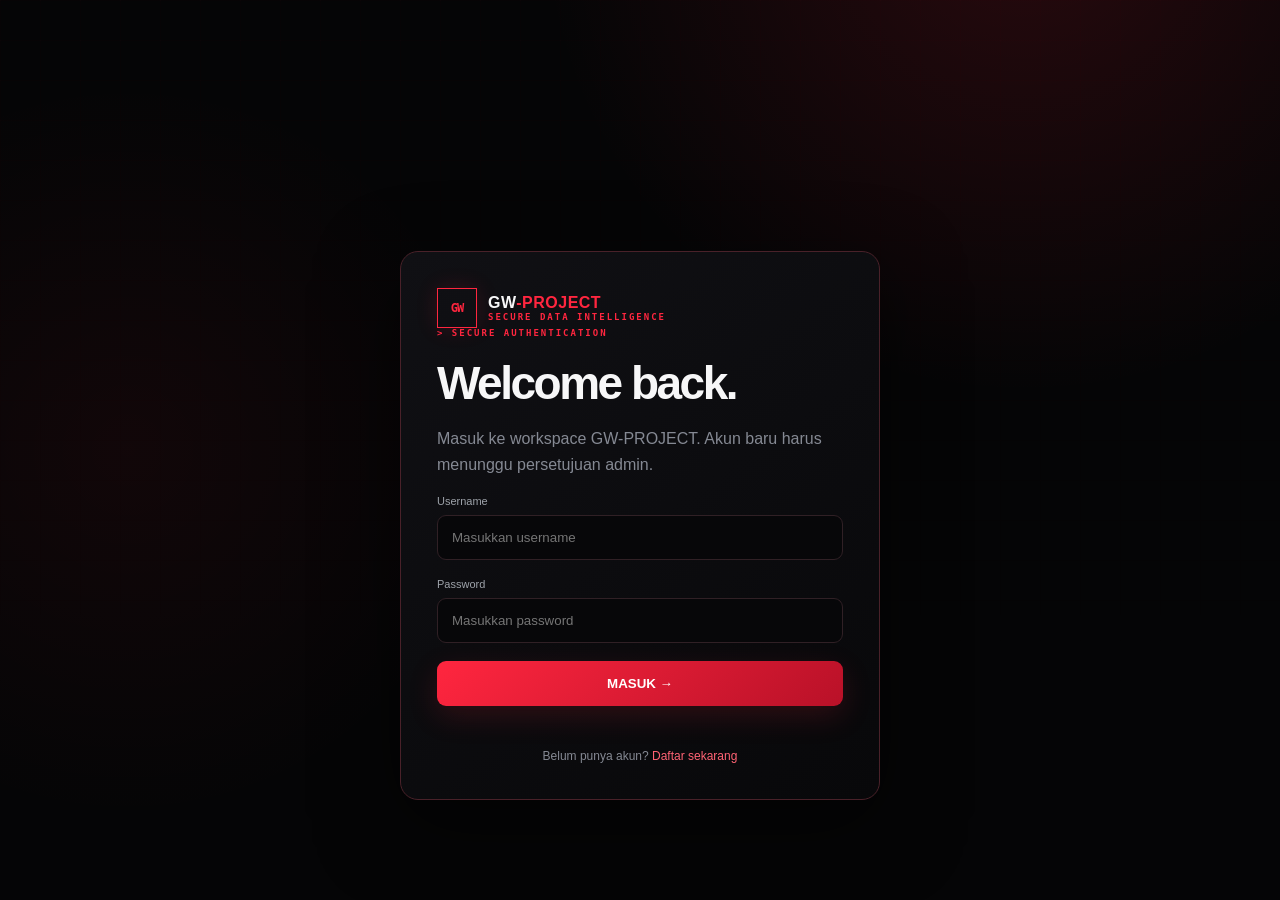
<file: email-check.html>
<!doctype html><html lang="id"><head><meta charset="utf-8"><meta name="viewport" content="width=device-width,initial-scale=1"><title>GW-PROJECT — Email Search</title><style>:root{--bg:#050506;--line:#2b171c;--red:#ff263f;--text:#f7f7f8;--muted:#858993;--green:#40df88}*{box-sizing:border-box}body{margin:0;background:radial-gradient(circle at 80% 0,rgba(255,38,63,.13),transparent 35%),var(--bg);color:var(--text);font-family:Inter,Arial,sans-serif;min-height:100vh}.top{min-height:70px;padding:10px 4%;border-bottom:1px solid var(--line);display:flex;align-items:center;justify-content:space-between;background:#070709ee;position:sticky;top:0;z-index:5}.brand{display:flex;gap:10px;align-items:center}.logo{width:40px;height:40px;border:1px solid var(--red);display:grid;place-items:center;color:var(--red);font:900 12px monospace}.name{font-weight:900}.name span{color:var(--red)}.sub,.ey{font:700 9px monospace;letter-spacing:1.5px;color:var(--red)}nav{display:flex;gap:8px;align-items:center;overflow-x:auto;scrollbar-width:none}nav::-webkit-scrollbar{display:none}nav a,nav button{color:#999da6;text-decoration:none;font:700 10px monospace;padding:10px 9px;white-space:nowrap}.on,nav a:hover{color:var(--red)!important}.exit{background:none;border:1px solid var(--line);border-radius:7px;cursor:pointer}.wrap{max-width:1100px;margin:auto;padding:34px 18px 70px}.ey{margin-bottom:10px}.title{font-size:clamp(40px,7vw,68px);letter-spacing:-3px;margin:0 0 10px}.accent{color:var(--red)}.muted{color:var(--muted);line-height:1.7}.panel{margin-top:22px;border:1px solid var(--line);background:linear-gradient(145deg,#111116,#08080a);border-radius:14px;padding:20px}.head{display:flex;justify-content:space-between;align-items:center;border-bottom:1px solid var(--line);padding-bottom:13px}.label{font:800 10px monospace;letter-spacing:1.5px}.live{color:var(--green);font:700 9px monospace}.form{display:grid;grid-template-columns:1fr 150px;gap:10px;margin-top:17px}.form input{width:100%;padding:14px;background:#060608;border:1px solid var(--line);border-radius:8px;color:#fff;outline:none}.form input:focus{border-color:var(--red)}.run{border:0;background:var(--red);color:#fff;border-radius:8px;font-weight:900;cursor:pointer}.run:disabled{opacity:.6}.options{margin-top:10px;font:700 9px monospace;color:var(--muted)}.options select{margin-left:5px;background:#060608;color:#fff;border:1px solid var(--line);padding:5px;border-radius:5px}.status{margin-top:10px;font:700 9px monospace;color:var(--muted)}.ok{color:var(--green)}.err{color:var(--red)}.result{margin-top:16px;border:1px solid var(--line);border-radius:10px;background:#060608;padding:14px;min-height:180px;overflow:auto}.empty,.diag{font:11px/1.7 monospace;color:var(--muted);white-space:pre-wrap}.summary{display:flex;gap:10px;flex-wrap:wrap;margin-bottom:12px}.stat{border:1px solid var(--line);background:#0b0b0f;border-radius:8px;padding:10px 13px;min-width:120px}.stat b{display:block;font:800 17px monospace}.stat span{display:block;margin-top:3px;color:var(--muted);font:700 8px monospace;letter-spacing:1px}.source{border:1px solid var(--line);border-radius:10px;background:linear-gradient(145deg,#0e0e12,#08080a);margin:10px 0;overflow:hidden}.source-head{padding:12px 14px;display:flex;justify-content:space-between;gap:10px;border-bottom:1px solid var(--line)}.source-name{font:800 11px monospace;color:#fff;word-break:break-word}.source-count{font:700 8px monospace;color:var(--green);white-space:nowrap}.info{padding:10px 14px;color:#a9adb7;font-size:11px;line-height:1.6;border-bottom:1px solid #1c1114}.rows{padding:4px 14px 12px}.row{display:grid;grid-template-columns:minmax(120px,26%) 1fr;gap:12px;padding:9px 0;border-bottom:1px dashed #21171a}.row:last-child{border-bottom:0}.key{font:700 9px monospace;color:#777c87;text-transform:uppercase;word-break:break-word}.val{font:11px/1.55 monospace;color:#f0f1f3;word-break:break-word;white-space:pre-wrap}.pill{display:inline-block;padding:3px 6px;border:1px solid #25352c;border-radius:5px;color:var(--green);font:700 8px monospace}.actions{display:flex;justify-content:flex-end;margin-top:10px}.action{border:1px solid var(--line);background:#0a0a0d;color:#dfe1e5;padding:8px 11px;border-radius:7px;font:700 9px monospace;cursor:pointer}.notice{margin-top:14px;padding:12px;border-left:2px solid var(--red);background:#12090b;color:#999da6;font-size:11px;line-height:1.6}@media(max-width:700px){.top{align-items:flex-start}nav{max-width:52%}.form{grid-template-columns:1fr}.run{height:46px}.wrap{padding:25px 14px 55px}.panel{padding:15px}.row{grid-template-columns:1fr;gap:4px}.summary{display:grid;grid-template-columns:1fr 1fr}.stat{min-width:0}}</style></head><body><script>if(sessionStorage.getItem('gw_auth')!=='1')location.href='login.html'</script><header class="top"><div class="brand"><div class="logo">GW</div><div><div class="name">GW<span>-PROJECT</span></div><div class="sub">EMAIL SEARCH MODULE</div></div></div><nav><a href="dashboard.html">CENTER</a><a href="tools.html" class="on">TOOLS</a><a href="email-check.html" class="on">EMAIL</a><a id="admin" href="admin.html" style="display:none">ADMIN</a><button class="exit" id="exit">EXIT</button></nav></header><main class="wrap"><div class="ey">&gt; MODULE / 04 / EMAIL SEARCH</div><h1 class="title">Email <span class="accent">Search.</span></h1><p class="muted">Mengirim query email ke gateway API server yang sama.</p><section class="panel"><div class="head"><span class="label">EMAIL SEARCH CONSOLE</span><span class="live">API READY</span></div><div class="form"><input id="q" autocomplete="off" placeholder="Masukkan email atau query..."><button class="run" id="run">RUN SEARCH</button></div><div class="options">LIMIT <select id="limit"><option>100</option><option>300</option><option>1000</option></select></div><div class="status" id="status">&gt; READY — waiting for query</div><div class="result" id="result"><div class="empty">&gt; SYSTEM READY\n&gt; Masukkan query lalu tekan RUN SEARCH.</div></div><div class="actions"><button class="action" id="copy" disabled>COPY RESULTS</button></div><div class="notice">Gunakan hanya untuk data dan sumber yang Anda berwenang akses.</div></section></main><script>const role=sessionStorage.getItem('gw_role');if(role==='admin')document.getElementById('admin').style.display='inline';document.getElementById('exit').onclick=()=>{sessionStorage.clear();location.href='login.html'};const q=document.getElementById('q'),r=document.getElementById('result'),s=document.getElementById('status'),run=document.getElementById('run'),copy=document.getElementById('copy');let last='';const esc=v=>String(v??'').replace(/[&<>"']/g,c=>({'&':'&amp;','<':'&lt;','>':'&gt;','"':'&quot;',"'":'&#39;'}[c]));const vt=v=>v==null?'—':typeof v==='object'?JSON.stringify(v,null,2):String(v);function render(d){if(!d||typeof d!=='object')return '<div class="empty">'+esc(vt(d))+'</div>';if(!d.List)return '<div class="source"><div class="source-head"><span class="source-name">API RESPONSE</span></div><div class="rows"><div class="row"><div class="key">RESULT</div><div class="val">'+esc(JSON.stringify(d,null,2))+'</div></div></div></div>';let es=Object.entries(d.List),total=0;es.forEach(([,e])=>{if(Array.isArray(e?.Data))total+=e.Data.length});let h='<div class="summary"><div class="stat"><b>'+es.length+'</b><span>SOURCES</span></div><div class="stat"><b>'+total+'</b><span>RECORDS</span></div><div class="stat"><b>'+esc(q.value.trim())+'</b><span>QUERY</span></div></div>';for(const[n,e]of es){let rows=[];if(Array.isArray(e?.Data))for(const x of e.Data){if(x&&typeof x==='object'&&!Array.isArray(x))for(const[k,v]of Object.entries(x))rows.push('<div class="row"><div class="key">'+esc(k)+'</div><div class="val">'+esc(vt(v))+'</div></div>');else rows.push('<div class="row"><div class="key">DATA</div><div class="val">'+esc(vt(x))+'</div></div>')}let c=Array.isArray(e?.Data)?e.Data.length:0;h+='<article class="source"><div class="source-head"><span class="source-name">'+esc(n)+'</span><span class="source-count">'+c+' RECORD'+(c===1?'':'S')+'</span></div>'+(e?.InfoLeak?'<div class="info">'+esc(e.InfoLeak)+'</div>':'')+'<div class="rows">'+(rows.join('')||'<div class="row"><div class="key">STATUS</div><div class="val"><span class="pill">NO RECORDS</span></div></div>')+'</div></article>'}return h}function plain(d){if(d?.List){let a=[];for(const[n,e]of Object.entries(d.List)){a.push('=== '+n+' ===');if(e?.InfoLeak)a.push(e.InfoLeak);if(Array.isArray(e?.Data))e.Data.forEach(x=>a.push(vt(x)));a.push('')}return a.join('\n')}return JSON.stringify(d,null,2)}async function search(){let query=q.value.trim();if(!query){s.innerHTML='<span class="err">&gt; ERROR: QUERY IS EMPTY</span>';return}run.disabled=true;copy.disabled=true;run.textContent='SEARCHING...';s.textContent='> CONTACTING AUTHORIZED API...';r.innerHTML='<div class="empty">Loading...</div>';try{let res=await fetch('data-search.php',{method:'POST',headers:{'Content-Type':'application/json'},body:JSON.stringify({request:query,limit:Number(document.getElementById('limit').value)})}),d=await res.json().catch(()=>({ok:false,error:'Server response bukan JSON'}));if(!res.ok||!d.ok){s.innerHTML='<span class="err">&gt; ERROR: '+esc(d.error||('HTTP '+res.status))+'</span>';r.innerHTML='<div class="diag">HTTP '+esc(d.http_status||res.status)+'\n'+esc(d.upstream_error_key?('UPSTREAM KEY: '+d.upstream_error_key):'')+'</div>';return}last=plain(d.data);r.innerHTML=render(d.data);copy.disabled=false;s.innerHTML='<span class="ok">&gt; SEARCH COMPLETE</span>'}catch(e){s.innerHTML='<span class="err">&gt; ERROR: '+esc(e.message)+'</span>';r.innerHTML='<div class="empty">Koneksi ke gateway API gagal.</div>'}finally{run.disabled=false;run.textContent='RUN SEARCH'}}run.onclick=search;q.addEventListener('keydown',e=>{if(e.key==='Enter')search()});copy.onclick=async()=>{if(!last)return;await navigator.clipboard.writeText(last);copy.textContent='COPIED';setTimeout(()=>copy.textContent='COPY RESULTS',1200)};</script></body></html>
</file>
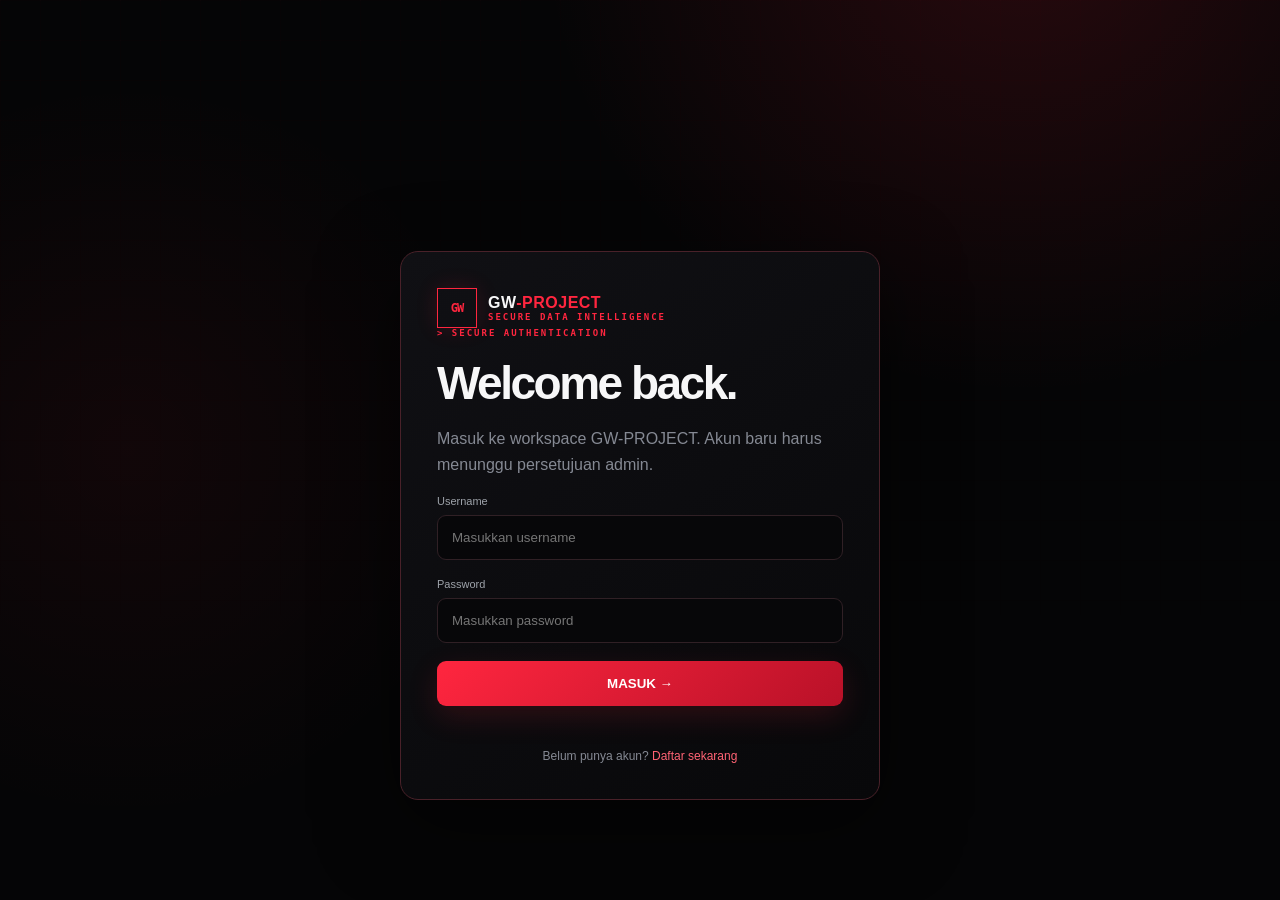
<file: login.html>
<!doctype html><html lang="id"><head><meta charset="utf-8"><meta name="viewport" content="width=device-width,initial-scale=1"><title>GW-PROJECT — Login</title><link rel="stylesheet" href="style.css"><script>fetch('style.css',{cache:'no-store'}).then(r=>r.text()).then(css=>{const s=document.createElement('style');s.textContent=css;document.head.appendChild(s)}).catch(()=>{});</script></head><body class="login-page"><div class="grid"></div><main class="login-card"><div class="brand"><div class="brand-icon">GW</div><div><div class="brand-name">GW<span>-PROJECT</span></div><div class="brand-sub">SECURE DATA INTELLIGENCE</div></div></div><div class="eyebrow">&gt; SECURE AUTHENTICATION</div><h1>Welcome back.</h1><p>Masuk ke workspace GW-PROJECT. Akun baru harus menunggu persetujuan admin.</p><form id="loginForm"><label>Username<input id="username" autocomplete="username" required placeholder="Masukkan username"></label><label>Password<input id="password" type="password" autocomplete="current-password" required placeholder="Masukkan password"></label><button class="login-btn">MASUK →</button><div id="error" class="error"></div></form><div class="auth-link">Belum punya akun? <a href="daftar.html">Daftar sekarang</a></div></main><script>const users=JSON.parse(localStorage.getItem('gw_users')||'[]');document.getElementById('loginForm').addEventListener('submit',e=>{e.preventDefault();const u=document.getElementById('username').value.trim(),p=document.getElementById('password').value;const err=document.getElementById('error');if(u==='admin'&&p==='admin123'){sessionStorage.setItem('gw_auth','1');sessionStorage.setItem('gw_user','admin');sessionStorage.setItem('gw_role','admin');location.href='admin.html';return}const found=users.find(x=>x.username===u&&x.password===p);if(!found){err.textContent='Username atau password salah.';return}if(found.status!=='approved'){err.textContent='Akun belum disetujui admin.';return}sessionStorage.setItem('gw_auth','1');sessionStorage.setItem('gw_user',found.username);sessionStorage.setItem('gw_role','user');location.href='dashboard.html'});</script></body></html>
</file>
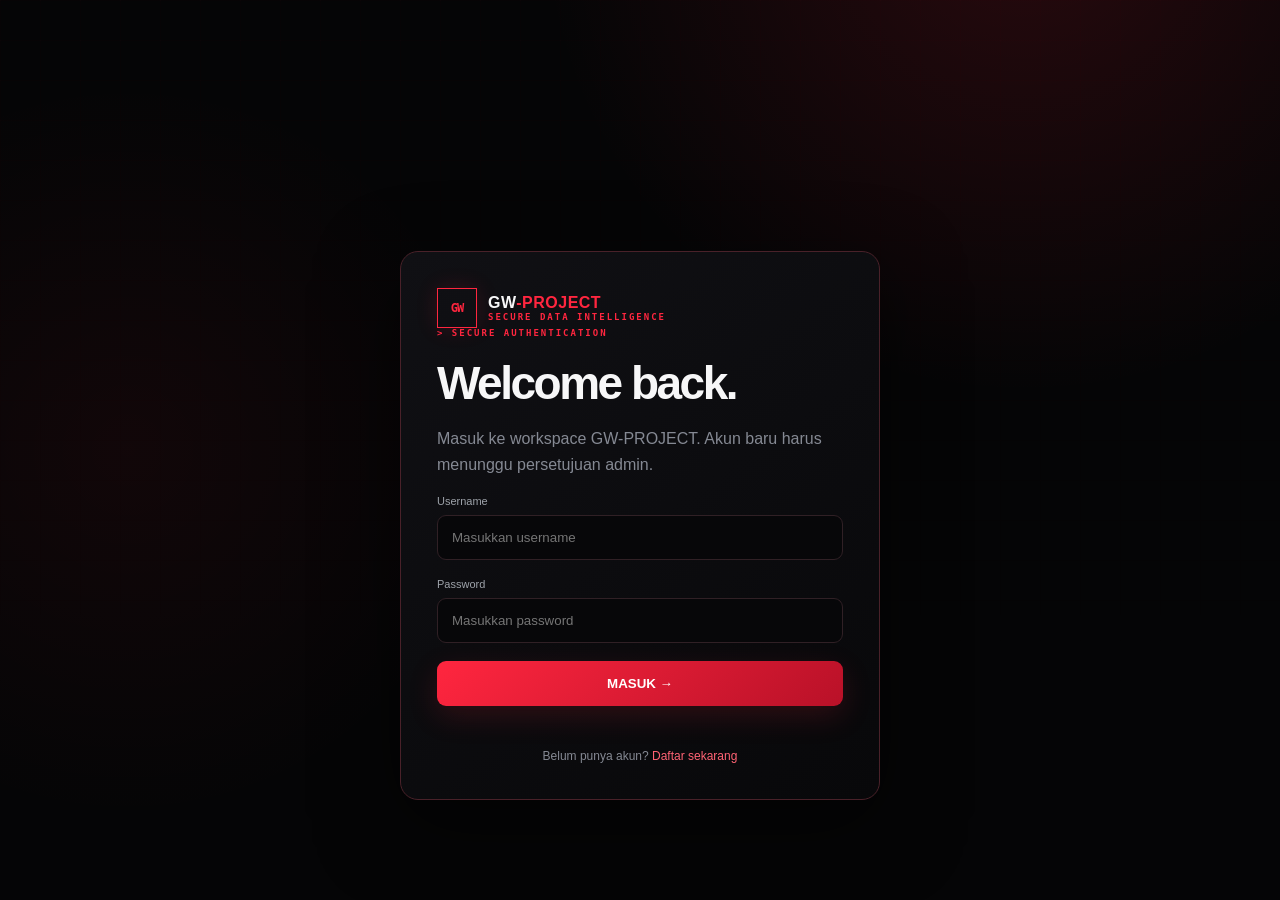
<file: phone-check.html>
<!doctype html><html lang="id"><head><meta charset="utf-8"><meta name="viewport" content="width=device-width,initial-scale=1"><title>GW-PROJECT — Phone Search</title><style>:root{--bg:#050506;--line:#2b171c;--red:#ff263f;--text:#f7f7f8;--muted:#858993;--green:#40df88}*{box-sizing:border-box}body{margin:0;background:radial-gradient(circle at 80% 0,rgba(255,38,63,.13),transparent 35%),var(--bg);color:var(--text);font-family:Inter,Arial,sans-serif;min-height:100vh}.top{min-height:70px;padding:10px 4%;border-bottom:1px solid var(--line);display:flex;align-items:center;justify-content:space-between;background:#070709ee;position:sticky;top:0;z-index:5}.brand{display:flex;gap:10px;align-items:center}.logo{width:40px;height:40px;border:1px solid var(--red);display:grid;place-items:center;color:var(--red);font:900 12px monospace}.name{font-weight:900}.name span{color:var(--red)}.sub,.ey{font:700 9px monospace;letter-spacing:1.5px;color:var(--red)}nav{display:flex;gap:8px;align-items:center;overflow-x:auto;scrollbar-width:none}nav::-webkit-scrollbar{display:none}nav a,nav button{color:#999da6;text-decoration:none;font:700 10px monospace;padding:10px 9px;white-space:nowrap}.on,nav a:hover{color:var(--red)!important}.exit{background:none;border:1px solid var(--line);border-radius:7px;cursor:pointer}.wrap{max-width:1100px;margin:auto;padding:34px 18px 70px}.ey{margin-bottom:10px}.title{font-size:clamp(40px,7vw,68px);letter-spacing:-3px;margin:0 0 10px}.accent{color:var(--red)}.muted{color:var(--muted);line-height:1.7}.panel{margin-top:22px;border:1px solid var(--line);background:linear-gradient(145deg,#111116,#08080a);border-radius:14px;padding:20px}.head{display:flex;justify-content:space-between;align-items:center;border-bottom:1px solid var(--line);padding-bottom:13px}.label{font:800 10px monospace;letter-spacing:1.5px}.live{color:var(--green);font:700 9px monospace}.form{display:grid;grid-template-columns:1fr 150px;gap:10px;margin-top:17px}.form input{width:100%;padding:14px;background:#060608;border:1px solid var(--line);border-radius:8px;color:#fff;outline:none}.form input:focus{border-color:var(--red)}.run{border:0;background:var(--red);color:#fff;border-radius:8px;font-weight:900;cursor:pointer}.run:disabled{opacity:.6}.options{margin-top:10px;font:700 9px monospace;color:var(--muted)}.options select{margin-left:5px;background:#060608;color:#fff;border:1px solid var(--line);padding:5px;border-radius:5px}.status{margin-top:10px;font:700 9px monospace;color:var(--muted)}.ok{color:var(--green)}.err{color:var(--red)}.result{margin-top:16px;border:1px solid var(--line);border-radius:10px;background:#060608;padding:14px;min-height:180px;overflow:auto}.empty,.diag{font:11px/1.7 monospace;color:var(--muted);white-space:pre-wrap}.summary{display:flex;gap:10px;flex-wrap:wrap;margin-bottom:12px}.stat{border:1px solid var(--line);background:#0b0b0f;border-radius:8px;padding:10px 13px;min-width:120px}.stat b{display:block;font:800 17px monospace}.stat span{display:block;margin-top:3px;color:var(--muted);font:700 8px monospace;letter-spacing:1px}.source{border:1px solid var(--line);border-radius:10px;background:linear-gradient(145deg,#0e0e12,#08080a);margin:10px 0;overflow:hidden}.source-head{padding:12px 14px;display:flex;justify-content:space-between;gap:10px;border-bottom:1px solid var(--line)}.source-name{font:800 11px monospace;color:#fff;word-break:break-word}.source-count{font:700 8px monospace;color:var(--green);white-space:nowrap}.info{padding:10px 14px;color:#a9adb7;font-size:11px;line-height:1.6;border-bottom:1px solid #1c1114}.rows{padding:4px 14px 12px}.row{display:grid;grid-template-columns:minmax(120px,26%) 1fr;gap:12px;padding:9px 0;border-bottom:1px dashed #21171a}.row:last-child{border-bottom:0}.key{font:700 9px monospace;color:#777c87;text-transform:uppercase;word-break:break-word}.val{font:11px/1.55 monospace;color:#f0f1f3;word-break:break-word;white-space:pre-wrap}.pill{display:inline-block;padding:3px 6px;border:1px solid #25352c;border-radius:5px;color:var(--green);font:700 8px monospace}.actions{display:flex;justify-content:flex-end;margin-top:10px}.action{border:1px solid var(--line);background:#0a0a0d;color:#dfe1e5;padding:8px 11px;border-radius:7px;font:700 9px monospace;cursor:pointer}.notice{margin-top:14px;padding:12px;border-left:2px solid var(--red);background:#12090b;color:#999da6;font-size:11px;line-height:1.6}@media(max-width:700px){.top{align-items:flex-start}nav{max-width:52%}.form{grid-template-columns:1fr}.run{height:46px}.wrap{padding:25px 14px 55px}.panel{padding:15px}.row{grid-template-columns:1fr;gap:4px}.summary{display:grid;grid-template-columns:1fr 1fr}.stat{min-width:0}}</style></head><body><script>if(sessionStorage.getItem('gw_auth')!=='1')location.href='login.html'</script><header class="top"><div class="brand"><div class="logo">GW</div><div><div class="name">GW<span>-PROJECT</span></div><div class="sub">PHONE SEARCH MODULE</div></div></div><nav><a href="dashboard.html">CENTER</a><a href="tools.html" class="on">TOOLS</a><a href="phone-check.html" class="on">PHONE</a><a id="admin" href="admin.html" style="display:none">ADMIN</a><button class="exit" id="exit">EXIT</button></nav></header><main class="wrap"><div class="ey">&gt; MODULE / 05 / PHONE SEARCH</div><h1 class="title">Phone <span class="accent">Search.</span></h1><p class="muted">Mengirim query nomor ke gateway API server yang sama.</p><section class="panel"><div class="head"><span class="label">PHONE SEARCH CONSOLE</span><span class="live">API READY</span></div><div class="form"><input id="q" autocomplete="off" placeholder="Masukkan nomor atau query..."><button class="run" id="run">RUN SEARCH</button></div><div class="options">LIMIT <select id="limit"><option>100</option><option>300</option><option>1000</option></select></div><div class="status" id="status">&gt; READY — waiting for query</div><div class="result" id="result"><div class="empty">&gt; SYSTEM READY\n&gt; Masukkan query lalu tekan RUN SEARCH.</div></div><div class="actions"><button class="action" id="copy" disabled>COPY RESULTS</button></div><div class="notice">Gunakan hanya untuk data dan sumber yang Anda berwenang akses.</div></section></main><script>const role=sessionStorage.getItem('gw_role');if(role==='admin')document.getElementById('admin').style.display='inline';document.getElementById('exit').onclick=()=>{sessionStorage.clear();location.href='login.html'};const q=document.getElementById('q'),r=document.getElementById('result'),s=document.getElementById('status'),run=document.getElementById('run'),copy=document.getElementById('copy');let last='';const esc=v=>String(v??'').replace(/[&<>"']/g,c=>({'&':'&amp;','<':'&lt;','>':'&gt;','"':'&quot;',"'":'&#39;'}[c]));const vt=v=>v==null?'—':typeof v==='object'?JSON.stringify(v,null,2):String(v);function render(d){if(!d||typeof d!=='object')return '<div class="empty">'+esc(vt(d))+'</div>';if(!d.List)return '<div class="source"><div class="source-head"><span class="source-name">API RESPONSE</span></div><div class="rows"><div class="row"><div class="key">RESULT</div><div class="val">'+esc(JSON.stringify(d,null,2))+'</div></div></div></div>';let es=Object.entries(d.List),total=0;es.forEach(([,e])=>{if(Array.isArray(e?.Data))total+=e.Data.length});let h='<div class="summary"><div class="stat"><b>'+es.length+'</b><span>SOURCES</span></div><div class="stat"><b>'+total+'</b><span>RECORDS</span></div><div class="stat"><b>'+esc(q.value.trim())+'</b><span>QUERY</span></div></div>';for(const[n,e]of es){let rows=[];if(Array.isArray(e?.Data))for(const x of e.Data){if(x&&typeof x==='object'&&!Array.isArray(x))for(const[k,v]of Object.entries(x))rows.push('<div class="row"><div class="key">'+esc(k)+'</div><div class="val">'+esc(vt(v))+'</div></div>');else rows.push('<div class="row"><div class="key">DATA</div><div class="val">'+esc(vt(x))+'</div></div>')}let c=Array.isArray(e?.Data)?e.Data.length:0;h+='<article class="source"><div class="source-head"><span class="source-name">'+esc(n)+'</span><span class="source-count">'+c+' RECORD'+(c===1?'':'S')+'</span></div>'+(e?.InfoLeak?'<div class="info">'+esc(e.InfoLeak)+'</div>':'')+'<div class="rows">'+(rows.join('')||'<div class="row"><div class="key">STATUS</div><div class="val"><span class="pill">NO RECORDS</span></div></div>')+'</div></article>'}return h}function plain(d){if(d?.List){let a=[];for(const[n,e]of Object.entries(d.List)){a.push('=== '+n+' ===');if(e?.InfoLeak)a.push(e.InfoLeak);if(Array.isArray(e?.Data))e.Data.forEach(x=>a.push(vt(x)));a.push('')}return a.join('\n')}return JSON.stringify(d,null,2)}async function search(){let query=q.value.trim();if(!query){s.innerHTML='<span class="err">&gt; ERROR: QUERY IS EMPTY</span>';return}run.disabled=true;copy.disabled=true;run.textContent='SEARCHING...';s.textContent='> CONTACTING AUTHORIZED API...';r.innerHTML='<div class="empty">Loading...</div>';try{let res=await fetch('data-search.php',{method:'POST',headers:{'Content-Type':'application/json'},body:JSON.stringify({request:query,limit:Number(document.getElementById('limit').value)})}),d=await res.json().catch(()=>({ok:false,error:'Server response bukan JSON'}));if(!res.ok||!d.ok){s.innerHTML='<span class="err">&gt; ERROR: '+esc(d.error||('HTTP '+res.status))+'</span>';r.innerHTML='<div class="diag">HTTP '+esc(d.http_status||res.status)+'\n'+esc(d.upstream_error_key?('UPSTREAM KEY: '+d.upstream_error_key):'')+'</div>';return}last=plain(d.data);r.innerHTML=render(d.data);copy.disabled=false;s.innerHTML='<span class="ok">&gt; SEARCH COMPLETE</span>'}catch(e){s.innerHTML='<span class="err">&gt; ERROR: '+esc(e.message)+'</span>';r.innerHTML='<div class="empty">Koneksi ke gateway API gagal.</div>'}finally{run.disabled=false;run.textContent='RUN SEARCH'}}run.onclick=search;q.addEventListener('keydown',e=>{if(e.key==='Enter')search()});copy.onclick=async()=>{if(!last)return;await navigator.clipboard.writeText(last);copy.textContent='COPIED';setTimeout(()=>copy.textContent='COPY RESULTS',1200)};</script></body></html>
</file>
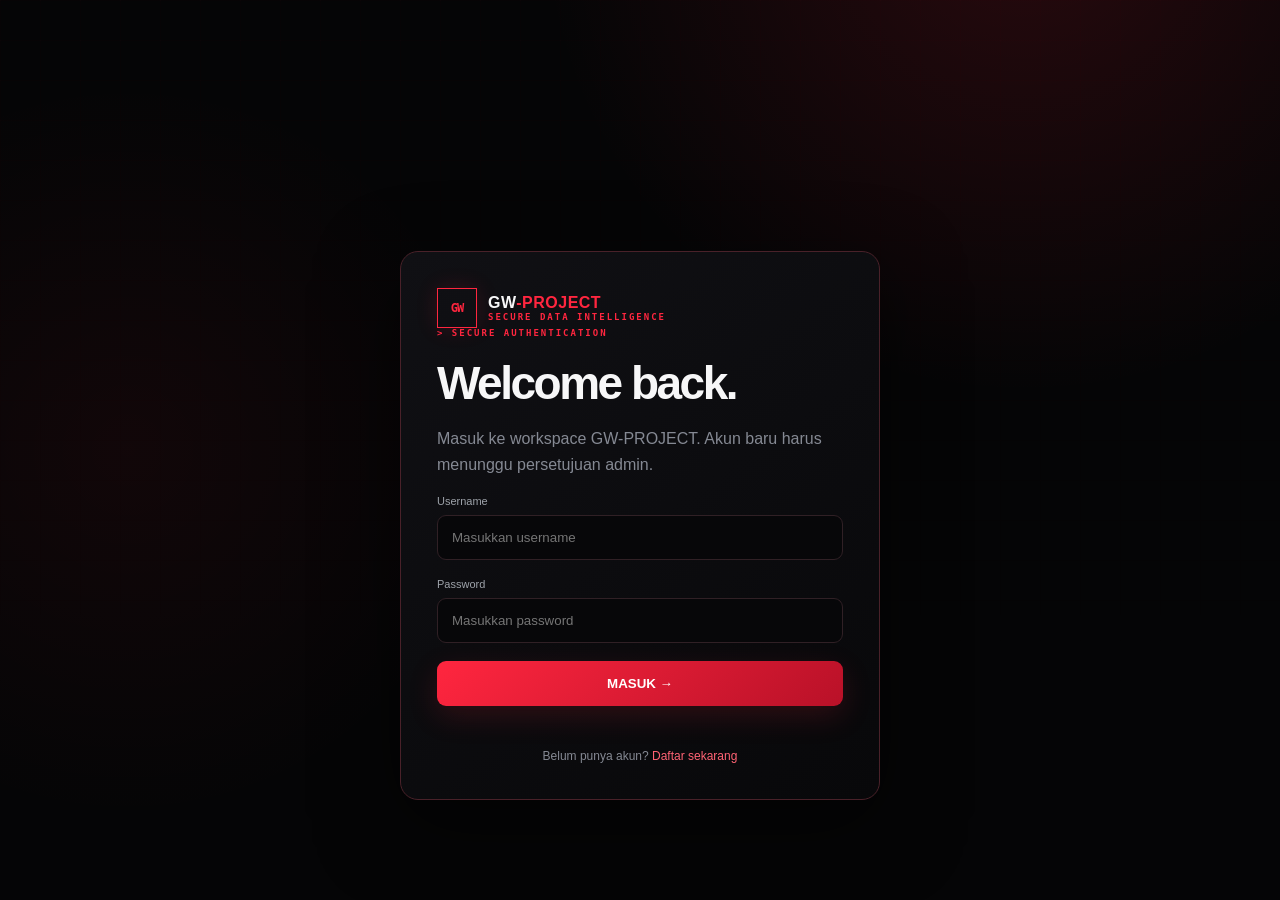
<file: report.html>
<!doctype html><html lang="id"><head><meta charset="utf-8"><meta name="viewport" content="width=device-width,initial-scale=1"><title>GW-PROJECT — Report</title><style>:root{--bg:#050506;--line:#2b171c;--red:#ff263f;--text:#f7f7f8;--muted:#858993;--green:#40df88}*{box-sizing:border-box}body{margin:0;background:radial-gradient(circle at 80% 0,rgba(255,38,63,.13),transparent 35%),var(--bg);color:var(--text);font-family:Inter,Arial,sans-serif;min-height:100vh}.top{height:70px;padding:12px 4%;border-bottom:1px solid var(--line);display:flex;align-items:center;justify-content:space-between;background:#070709ee;position:sticky;top:0}.brand{display:flex;gap:10px;align-items:center}.logo{width:40px;height:40px;border:1px solid var(--red);display:grid;place-items:center;color:var(--red);font:900 12px monospace}.name{font-weight:900}.name span{color:var(--red)}.sub,.ey{font:700 9px monospace;letter-spacing:2px;color:var(--red)}nav{display:flex;gap:18px;align-items:center}nav a{color:#999da6;text-decoration:none;font:700 10px monospace}nav a:hover,nav a.on{color:var(--red)}.exit{background:none;border:1px solid var(--line);color:#bbb;padding:8px 12px;border-radius:7px;font:700 10px monospace}.wrap{max-width:1100px;margin:auto;padding:38px 22px}.ey{margin-bottom:10px}.title{font-size:clamp(42px,7vw,70px);letter-spacing:-4px;margin:0 0 12px}.accent{color:var(--red)}.muted{color:var(--muted);line-height:1.7}.panel{margin-top:24px;border:1px solid var(--line);background:linear-gradient(145deg,#111116,#08080a);border-radius:14px;padding:22px}.head{display:flex;justify-content:space-between;border-bottom:1px solid var(--line);padding-bottom:14px}.label{font:800 10px monospace;letter-spacing:1.5px}.live{color:var(--green);font:700 9px monospace}.field{margin-top:16px}.field label{display:block;color:#9da1a9;font:700 10px monospace;margin-bottom:7px}.field input,.field textarea{width:100%;padding:13px;background:#060608;border:1px solid var(--line);border-radius:8px;color:#fff;outline:none;font:12px Arial}.field textarea{min-height:150px;resize:vertical}.actions{display:flex;gap:10px;margin-top:14px}.run{border:0;background:var(--red);color:#fff;border-radius:8px;padding:12px 18px;font-weight:900}.secondary{border:1px solid var(--line);background:#0d0d11;color:#ddd;border-radius:8px;padding:12px 18px}@media(max-width:700px){nav a{display:none}.actions{flex-direction:column}}
</style></head><body><script>if(sessionStorage.getItem('gw_auth')!=='1')location.href='login.html'</script><header class="top"><div class="brand"><div class="logo">GW</div><div><div class="name">GW<span>-PROJECT</span></div><div class="sub">REPORT / PDF MODULE</div></div></div><nav><a href="dashboard.html">CENTER</a><a href="tools.html" class="on">TOOLS</a><a href="report.html" class="on">REPORT</a><a id="admin" href="admin.html" style="display:none">ADMIN</a><button class="exit" id="exit">EXIT</button></nav></header><main class="wrap"><div class="ey">&gt; MODULE / 06 / REPORT</div><h1 class="title">Report <span class="accent">Studio.</span></h1><p class="muted">Susun ringkasan hasil pemeriksaan untuk kebutuhan dokumentasi internal.</p><section class="panel"><div class="head"><span class="label">REPORT WORKSPACE</span><span class="live">READY</span></div><div class="field"><label>REPORT TITLE</label><input id="title" placeholder="Judul laporan"></div><div class="field"><label>CONTENT</label><textarea id="content" placeholder="Tulis ringkasan hasil di sini..."></textarea></div><div class="actions"><button class="run" onclick="window.print()">PRINT / SAVE PDF</button><button class="secondary" onclick="document.getElementById('title').value='';document.getElementById('content').value=''">CLEAR</button></div></section></main><script>if(sessionStorage.getItem('gw_role')==='admin')document.getElementById('admin').style.display='inline';document.getElementById('exit').onclick=()=>{sessionStorage.clear();location.href='login.html'};</script></body></html>
</file>
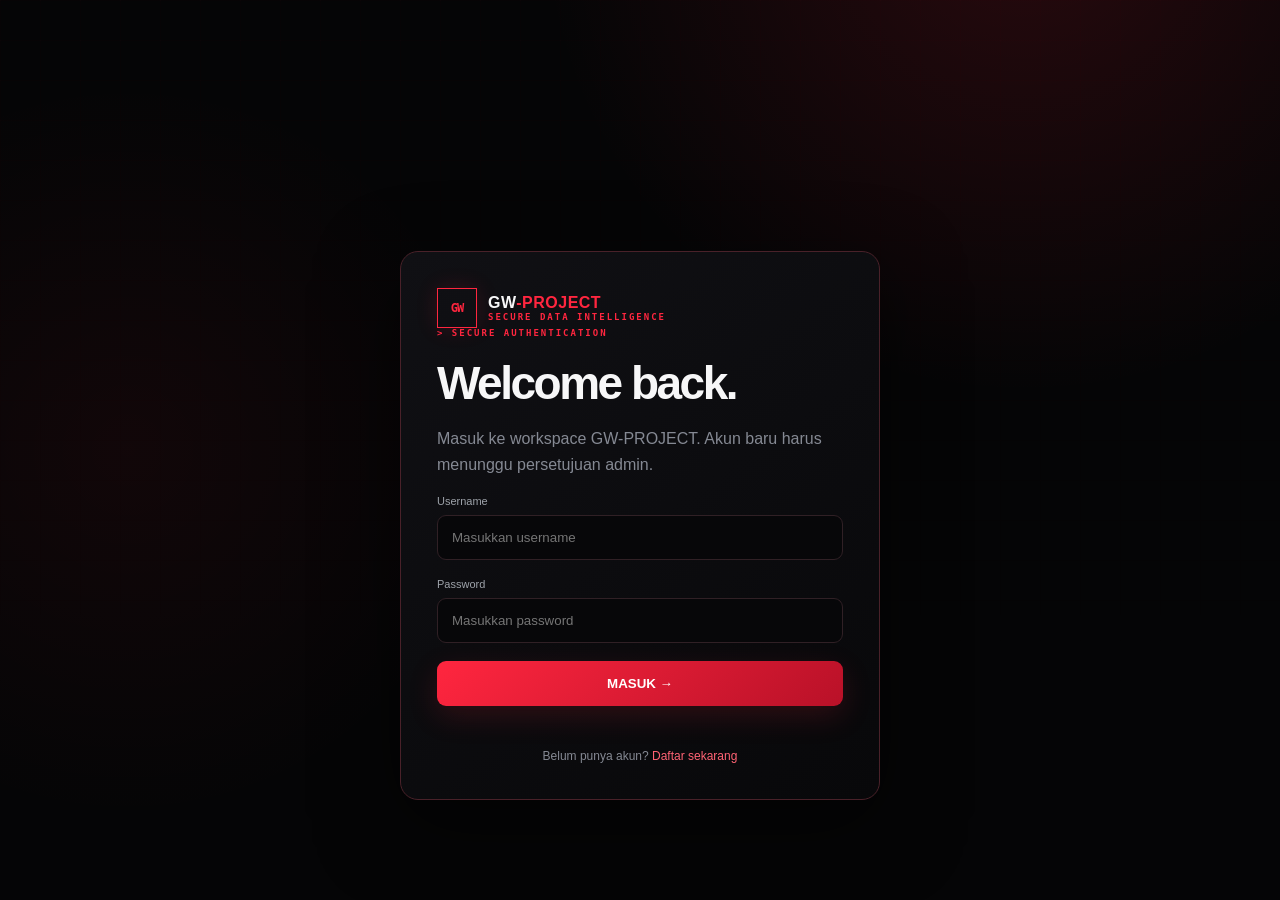
<file: tools.html>
<!doctype html><html lang="id"><head><meta charset="utf-8"><meta name="viewport" content="width=device-width,initial-scale=1"><title>GW-PROJECT — Tools</title><style>:root{--bg:#050506;--line:#2b171c;--red:#ff263f;--text:#f7f7f8;--muted:#858993;--green:#40df88}*{box-sizing:border-box}body{margin:0;background:radial-gradient(circle at 80% 0,rgba(255,38,63,.13),transparent 35%),var(--bg);color:var(--text);font-family:Inter,Arial,sans-serif;min-height:100vh}.top{min-height:70px;padding:10px 4%;border-bottom:1px solid var(--line);display:flex;align-items:center;justify-content:space-between;background:#070709ee;position:sticky;top:0;z-index:5}.brand{display:flex;gap:10px;align-items:center}.logo{width:40px;height:40px;border:1px solid var(--red);display:grid;place-items:center;color:var(--red);font:900 12px monospace}.name{font-weight:900}.name span{color:var(--red)}.sub,.ey{font:700 9px monospace;letter-spacing:1.5px;color:var(--red)}nav{display:flex;gap:8px;align-items:center;overflow-x:auto;scrollbar-width:none}nav::-webkit-scrollbar{display:none}nav a,nav button{color:#999da6;text-decoration:none;font:700 10px monospace;padding:10px 9px;white-space:nowrap}.on,nav a:hover{color:var(--red)!important}.exit{background:none;border:1px solid var(--line);border-radius:7px;cursor:pointer}.wrap{max-width:1200px;margin:auto;padding:38px 22px 70px}.ey{margin-bottom:10px}.title{font-size:clamp(42px,7vw,70px);letter-spacing:-4px;margin:0 0 12px}.accent{color:var(--red)}.muted{color:var(--muted);line-height:1.7}.grid{display:grid;grid-template-columns:repeat(3,1fr);gap:12px;margin-top:25px}.card{display:block;min-height:185px;padding:20px;border:1px solid var(--line);background:linear-gradient(145deg,#111116,#08080a);border-radius:12px;text-decoration:none;color:inherit;transition:.18s}.card:hover{border-color:#6b2730;transform:translateY(-3px)}.num{color:var(--red);font:800 9px monospace}.card h2{margin:12px 0 7px;font-size:19px}.card p{font-size:11px;color:var(--muted);line-height:1.6}.open{display:inline-block;margin-top:12px;color:#ff6374;font:800 9px monospace}.status{margin-top:25px;padding:14px;border:1px solid var(--line);background:#0b0b0e;border-radius:9px;color:#9b9fa7;font:10px monospace}.status b{color:var(--green)}@media(max-width:800px){.grid{grid-template-columns:1fr 1fr}}@media(max-width:600px){.grid{grid-template-columns:1fr}.wrap{padding:28px 15px}.top{padding:10px 14px}nav{max-width:55%}.title{letter-spacing:-2px}}</style></head><body><script>if(sessionStorage.getItem('gw_auth')!=='1')location.href='login.html'</script><header class="top"><div class="brand"><div class="logo">GW</div><div><div class="name">GW<span>-PROJECT</span></div><div class="sub">COMMAND TOOL CENTER</div></div></div><nav><a href="dashboard.html">CENTER</a><a href="tools.html" class="on">TOOLS</a><a id="admin" href="admin.html" style="display:none">ADMIN</a><button class="exit" id="exit">EXIT</button></nav></header><main class="wrap"><div class="ey">&gt; TOOL REGISTRY / 06 MODULES</div><h1 class="title">Command <span class="accent">Modules.</span></h1><p class="muted">Setiap tool memiliki halaman kerja sendiri. Modul 01–05 menggunakan gateway API yang sama di server.</p><section class="grid"><a class="card" href="data-search.html"><div class="num">01 / API CONNECTED</div><h2>Name Search</h2><p>Pencarian berdasarkan nama melalui gateway API yang dikonfigurasi di server.</p><span class="open">OPEN MODULE →</span></a><a class="card" href="username-intel.html"><div class="num">02 / API CONNECTED</div><h2>Username Search</h2><p>Pencarian username menggunakan gateway API yang sama.</p><span class="open">OPEN MODULE →</span></a><a class="card" href="domain-lookup.html"><div class="num">03 / API CONNECTED</div><h2>Domain Search</h2><p>Pencarian query domain menggunakan gateway API yang sama.</p><span class="open">OPEN MODULE →</span></a><a class="card" href="email-check.html"><div class="num">04 / API CONNECTED</div><h2>Email Search</h2><p>Pencarian query email menggunakan gateway API yang sama.</p><span class="open">OPEN MODULE →</span></a><a class="card" href="phone-check.html"><div class="num">05 / API CONNECTED</div><h2>Phone Search</h2><p>Pencarian query nomor menggunakan gateway API yang sama.</p><span class="open">OPEN MODULE →</span></a><a class="card" href="report.html"><div class="num">06 / READY</div><h2>Report / PDF</h2><p>Menyusun dan mencetak ringkasan hasil pencarian.</p><span class="open">OPEN MODULE →</span></a></section><div class="status">SYSTEM STATUS: <b>ONLINE</b> &nbsp; / &nbsp; API ROUTING: <b>SERVER GATEWAY</b></div></main><script>if(sessionStorage.getItem('gw_role')==='admin')document.getElementById('admin').style.display='inline';document.getElementById('exit').onclick=()=>{sessionStorage.clear();location.href='login.html'};</script></body></html>
</file>
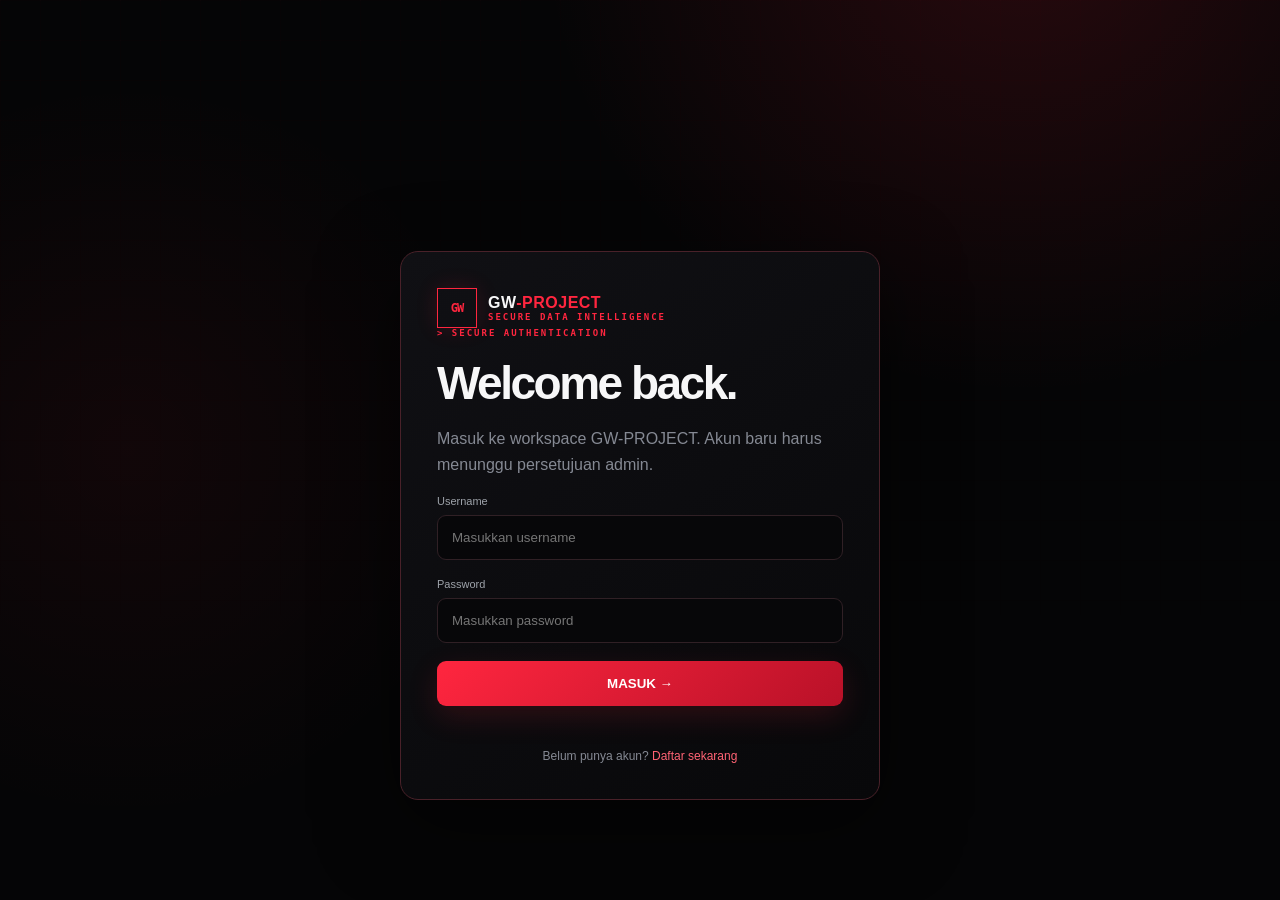
<file: username-intel.html>
<!doctype html><html lang="id"><head><meta charset="utf-8"><meta name="viewport" content="width=device-width,initial-scale=1"><title>GW-PROJECT — Username Search</title><style>:root{--bg:#050506;--line:#2b171c;--red:#ff263f;--text:#f7f7f8;--muted:#858993;--green:#40df88}*{box-sizing:border-box}body{margin:0;background:radial-gradient(circle at 80% 0,rgba(255,38,63,.13),transparent 35%),var(--bg);color:var(--text);font-family:Inter,Arial,sans-serif;min-height:100vh}.top{min-height:70px;padding:10px 4%;border-bottom:1px solid var(--line);display:flex;align-items:center;justify-content:space-between;background:#070709ee;position:sticky;top:0;z-index:5}.brand{display:flex;gap:10px;align-items:center}.logo{width:40px;height:40px;border:1px solid var(--red);display:grid;place-items:center;color:var(--red);font:900 12px monospace}.name{font-weight:900}.name span{color:var(--red)}.sub,.ey{font:700 9px monospace;letter-spacing:1.5px;color:var(--red)}nav{display:flex;gap:8px;align-items:center;overflow-x:auto;scrollbar-width:none}nav::-webkit-scrollbar{display:none}nav a,nav button{color:#999da6;text-decoration:none;font:700 10px monospace;padding:10px 9px;white-space:nowrap}.on,nav a:hover{color:var(--red)!important}.exit{background:none;border:1px solid var(--line);border-radius:7px;cursor:pointer}.wrap{max-width:1100px;margin:auto;padding:34px 18px 70px}.ey{margin-bottom:10px}.title{font-size:clamp(40px,7vw,68px);letter-spacing:-3px;margin:0 0 10px}.accent{color:var(--red)}.muted{color:var(--muted);line-height:1.7}.panel{margin-top:22px;border:1px solid var(--line);background:linear-gradient(145deg,#111116,#08080a);border-radius:14px;padding:20px}.head{display:flex;justify-content:space-between;align-items:center;border-bottom:1px solid var(--line);padding-bottom:13px}.label{font:800 10px monospace;letter-spacing:1.5px}.live{color:var(--green);font:700 9px monospace}.form{display:grid;grid-template-columns:1fr 150px;gap:10px;margin-top:17px}.form input,.form select{width:100%;padding:14px;background:#060608;border:1px solid var(--line);border-radius:8px;color:#fff;outline:none}.form input:focus,.form select:focus{border-color:var(--red)}.run{border:0;background:var(--red);color:#fff;border-radius:8px;font-weight:900;cursor:pointer}.run:disabled{opacity:.6;cursor:wait}.options{margin-top:10px;font:700 9px monospace;color:var(--muted)}.options select{margin-left:5px;background:#060608;color:#fff;border:1px solid var(--line);padding:5px;border-radius:5px}.status{margin-top:10px;font:700 9px monospace;color:var(--muted)}.ok{color:var(--green)}.err{color:var(--red)}.result{margin-top:16px;border:1px solid var(--line);border-radius:10px;background:#060608;padding:14px;min-height:180px;overflow:auto}.empty,.diag{font:11px/1.7 monospace;color:var(--muted);white-space:pre-wrap}.summary{display:flex;gap:10px;flex-wrap:wrap;margin-bottom:12px}.stat{border:1px solid var(--line);background:#0b0b0f;border-radius:8px;padding:10px 13px;min-width:120px}.stat b{display:block;font:800 17px monospace}.stat span{display:block;margin-top:3px;color:var(--muted);font:700 8px monospace;letter-spacing:1px}.source{border:1px solid var(--line);border-radius:10px;background:linear-gradient(145deg,#0e0e12,#08080a);margin:10px 0;overflow:hidden}.source-head{padding:12px 14px;display:flex;justify-content:space-between;gap:10px;border-bottom:1px solid var(--line)}.source-name{font:800 11px monospace;color:#fff;word-break:break-word}.source-count{font:700 8px monospace;color:var(--green);white-space:nowrap}.info{padding:10px 14px;color:#a9adb7;font-size:11px;line-height:1.6;border-bottom:1px solid #1c1114}.rows{padding:4px 14px 12px}.row{display:grid;grid-template-columns:minmax(120px,26%) 1fr;gap:12px;padding:9px 0;border-bottom:1px dashed #21171a}.row:last-child{border-bottom:0}.key{font:700 9px monospace;color:#777c87;text-transform:uppercase;word-break:break-word}.val{font:11px/1.55 monospace;color:#f0f1f3;word-break:break-word;white-space:pre-wrap}.pill{display:inline-block;padding:3px 6px;border:1px solid #25352c;border-radius:5px;color:var(--green);font:700 8px monospace}.actions{display:flex;justify-content:flex-end;margin-top:10px}.action{border:1px solid var(--line);background:#0a0a0d;color:#dfe1e5;padding:8px 11px;border-radius:7px;font:700 9px monospace;cursor:pointer}.notice{margin-top:14px;padding:12px;border-left:2px solid var(--red);background:#12090b;color:#999da6;font-size:11px;line-height:1.6}@media(max-width:700px){.top{align-items:flex-start}nav{max-width:52%}.form{grid-template-columns:1fr}.run{height:46px}.wrap{padding:25px 14px 55px}.panel{padding:15px}.row{grid-template-columns:1fr;gap:4px}.summary{display:grid;grid-template-columns:1fr 1fr}.stat{min-width:0}}</style></head><body><script>if(sessionStorage.getItem('gw_auth')!=='1')location.href='login.html'</script><header class="top"><div class="brand"><div class="logo">GW</div><div><div class="name">GW<span>-PROJECT</span></div><div class="sub">USERNAME SEARCH MODULE</div></div></div><nav><a href="dashboard.html">CENTER</a><a href="tools.html" class="on">TOOLS</a><a href="username-intel.html" class="on">USERNAME</a><a id="admin" href="admin.html" style="display:none">ADMIN</a><button class="exit" id="exit">EXIT</button></nav></header><main class="wrap"><div class="ey">&gt; MODULE / 02 / USERNAME SEARCH</div><h1 class="title">Username <span class="accent">Search.</span></h1><p class="muted">Mengirim query ke gateway API server yang sama dengan Name Search.</p><section class="panel"><div class="head"><span class="label">USERNAME SEARCH CONSOLE</span><span class="live">API READY</span></div><div class="form"><input id="q" autocomplete="off" placeholder="Masukkan username..."><button class="run" id="run">RUN SEARCH</button></div><div class="options">LIMIT <select id="limit"><option>100</option><option>300</option><option>1000</option></select></div><div class="status" id="status">&gt; READY — waiting for query</div><div class="result" id="result"><div class="empty">&gt; SYSTEM READY\n&gt; Masukkan username lalu tekan RUN SEARCH.</div></div><div class="actions"><button class="action" id="copy" disabled>COPY RESULTS</button></div><div class="notice">Gunakan hanya untuk data dan sumber yang Anda berwenang akses.</div></section></main><script>const role=sessionStorage.getItem('gw_role');if(role==='admin')document.getElementById('admin').style.display='inline';document.getElementById('exit').onclick=()=>{sessionStorage.clear();location.href='login.html'};const q=document.getElementById('q'),r=document.getElementById('result'),s=document.getElementById('status'),run=document.getElementById('run'),copy=document.getElementById('copy');let last='';const esc=v=>String(v??'').replace(/[&<>"']/g,c=>({'&':'&amp;','<':'&lt;','>':'&gt;','"':'&quot;',"'":'&#39;'}[c]));const vt=v=>v==null?'—':typeof v==='object'?JSON.stringify(v,null,2):String(v);function render(d){if(!d||typeof d!=='object')return '<div class="empty">'+esc(vt(d))+'</div>';if(!d.List)return '<div class="source"><div class="source-head"><span class="source-name">API RESPONSE</span></div><div class="rows"><div class="row"><div class="key">RESULT</div><div class="val">'+esc(JSON.stringify(d,null,2))+'</div></div></div></div>';let es=Object.entries(d.List),total=0;es.forEach(([,e])=>{if(Array.isArray(e?.Data))total+=e.Data.length});let h='<div class="summary"><div class="stat"><b>'+es.length+'</b><span>SOURCES</span></div><div class="stat"><b>'+total+'</b><span>RECORDS</span></div><div class="stat"><b>'+esc(q.value.trim())+'</b><span>QUERY</span></div></div>';for(const [n,e] of es){let rows=[];if(Array.isArray(e?.Data))for(const x of e.Data){if(x&&typeof x==='object'&&!Array.isArray(x))for(const[k,v]of Object.entries(x))rows.push('<div class="row"><div class="key">'+esc(k)+'</div><div class="val">'+esc(vt(v))+'</div></div>');else rows.push('<div class="row"><div class="key">DATA</div><div class="val">'+esc(vt(x))+'</div></div>')}let c=Array.isArray(e?.Data)?e.Data.length:0;h+='<article class="source"><div class="source-head"><span class="source-name">'+esc(n)+'</span><span class="source-count">'+c+' RECORD'+(c===1?'':'S')+'</span></div>'+(e?.InfoLeak?'<div class="info">'+esc(e.InfoLeak)+'</div>':'')+'<div class="rows">'+(rows.join('')||'<div class="row"><div class="key">STATUS</div><div class="val"><span class="pill">NO RECORDS</span></div></div>')+'</div></article>'}return h}function plain(d){if(d?.List){let a=[];for(const[n,e]of Object.entries(d.List)){a.push('=== '+n+' ===');if(e?.InfoLeak)a.push(e.InfoLeak);if(Array.isArray(e?.Data))e.Data.forEach(x=>a.push(vt(x)));a.push('')}return a.join('\n')}return JSON.stringify(d,null,2)}async function search(){let query=q.value.trim();if(!query){s.innerHTML='<span class="err">&gt; ERROR: QUERY IS EMPTY</span>';return}run.disabled=true;copy.disabled=true;run.textContent='SEARCHING...';s.textContent='> CONTACTING AUTHORIZED API...';r.innerHTML='<div class="empty">Loading...</div>';try{let res=await fetch('data-search.php',{method:'POST',headers:{'Content-Type':'application/json'},body:JSON.stringify({request:query,limit:Number(document.getElementById('limit').value)})}),d=await res.json().catch(()=>({ok:false,error:'Server response bukan JSON'}));if(!res.ok||!d.ok){s.innerHTML='<span class="err">&gt; ERROR: '+esc(d.error||('HTTP '+res.status))+'</span>';r.innerHTML='<div class="diag">HTTP '+esc(d.http_status||res.status)+'\n'+esc(d.upstream_error_key?('UPSTREAM KEY: '+d.upstream_error_key):'')+'</div>';return}last=plain(d.data);r.innerHTML=render(d.data);copy.disabled=false;s.innerHTML='<span class="ok">&gt; SEARCH COMPLETE</span>'}catch(e){s.innerHTML='<span class="err">&gt; ERROR: '+esc(e.message)+'</span>';r.innerHTML='<div class="empty">Koneksi ke gateway API gagal.</div>'}finally{run.disabled=false;run.textContent='RUN SEARCH'}}run.onclick=search;q.addEventListener('keydown',e=>{if(e.key==='Enter')search()});copy.onclick=async()=>{if(!last)return;await navigator.clipboard.writeText(last);copy.textContent='COPIED';setTimeout(()=>copy.textContent='COPY RESULTS',1200)};</script></body></html>
</file>
<file: style.css>
:root{--bg:#050506;--panel:#0b0b0e;--panel2:#111116;--panel3:#17171d;--line:#2b171c;--line2:#492129;--red:#ff263f;--red2:#ff6374;--red3:#8f1424;--text:#f7f7f8;--muted:#858993;--dim:#5c6069;--green:#40df88;--amber:#ffbd4a;--shadow:0 24px 80px rgba(0,0,0,.52)}*{box-sizing:border-box}html{scroll-behavior:smooth}body{margin:0;background:radial-gradient(circle at 80% -10%,rgba(255,38,63,.14),transparent 34%),radial-gradient(circle at 10% 50%,rgba(255,38,63,.05),transparent 30%),var(--bg);color:var(--text);font-family:Inter,Arial,sans-serif;min-height:100vh}body:before{content:"";position:fixed;inset:0;pointer-events:none;opacity:.12;background-image:linear-gradient(rgba(255,38,63,.12) 1px,transparent 1px),linear-gradient(90deg,rgba(255,38,63,.12) 1px,transparent 1px);background-size:40px 40px;mask-image:linear-gradient(to bottom,#000,transparent 90%)}a{color:inherit}.brand{display:flex;align-items:center;gap:11px}.brand-icon{width:40px;height:40px;border:1px solid var(--red);display:grid;place-items:center;color:var(--red);font:900 12px monospace;letter-spacing:-1px;box-shadow:0 0 22px rgba(255,38,63,.14);flex:0 0 auto}.brand-name{font-weight:900;letter-spacing:.5px}.brand-name span{color:var(--red)}.brand-sub,.eyebrow{font:700 9px monospace;letter-spacing:2px;color:var(--red)}.eyebrow{margin-bottom:10px}.muted{color:var(--muted);line-height:1.7}.accent{color:var(--red)}.login-page{min-height:100vh;display:grid;place-items:center;padding:24px}.login-card{position:relative;width:min(480px,100%);padding:36px;border:1px solid var(--line2);background:linear-gradient(145deg,#101014,#08080a);border-radius:18px;box-shadow:var(--shadow)}.login-card h1{font-size:46px;letter-spacing:-2.5px;margin:18px 0 8px}.login-card p{color:var(--muted);line-height:1.6}.login-card label{display:block;color:#9ea3aa;font-size:11px;margin:18px 0}.login-card input{display:block;width:100%;margin-top:8px;padding:14px;border:1px solid #302025;background:#070709;color:#fff;border-radius:9px;outline:none}.login-card input:focus{border-color:var(--red);box-shadow:0 0 0 3px rgba(255,38,63,.08)}.login-btn,.primary-btn{width:100%;padding:15px;border:0;border-radius:9px;background:linear-gradient(135deg,var(--red),#b91128);color:#fff;font-weight:900;cursor:pointer;box-shadow:0 10px 30px rgba(255,38,63,.15)}.secondary-btn{display:inline-flex;padding:11px 14px;border:1px solid var(--line2);border-radius:8px;color:#e4e5e8;text-decoration:none;background:#111116}.error{color:#ff7885;font-size:11px;margin-top:10px;min-height:15px}.demo{margin-top:20px;padding:12px;border:1px solid #302025;color:#737982;font:10px/1.6 monospace}.demo b{color:#cbd0d6}.auth-link{margin-top:18px;text-align:center;font-size:12px;color:var(--muted)}.auth-link a{color:var(--red2);text-decoration:none}.topbar{padding:14px 4%;border-bottom:1px solid var(--line);display:flex;justify-content:space-between;align-items:center;gap:20px;background:rgba(5,5,6,.86);backdrop-filter:blur(16px);position:sticky;top:0;z-index:20}.nav{display:flex;align-items:center;gap:7px;min-width:0}.nav a,.logout{min-height:40px;display:inline-flex;align-items:center;justify-content:center;padding:9px 12px;border-radius:8px}.nav a{color:#969aa3;text-decoration:none;font:700 11px monospace;letter-spacing:.5px;white-space:nowrap}.nav a.active,.nav a:hover{color:var(--red);background:rgba(255,38,63,.07)}.logout{background:none;border:1px solid var(--line2);color:#b7bbc2;cursor:pointer;font:700 11px monospace;white-space:nowrap}.logout:hover{color:var(--red);border-color:var(--red)}.wrap{max-width:1250px;margin:auto;padding:34px 24px 70px}.hero-title{font-size:clamp(42px,6vw,72px);letter-spacing:-4px;line-height:.94;margin:8px 0 12px}.command-layout{display:grid;grid-template-columns:1.7fr .8fr;gap:16px;margin-top:24px}.panel,.stat,.card,.tool-card,.admin-card{border:1px solid var(--line);background:linear-gradient(145deg,rgba(17,17,22,.96),rgba(8,8,10,.96));border-radius:12px;box-shadow:0 12px 45px rgba(0,0,0,.2)}.panel{padding:18px}.panel-head{display:flex;justify-content:space-between;align-items:center;gap:15px;border-bottom:1px solid var(--line);padding-bottom:13px}.panel-title{font:800 10px monospace;letter-spacing:1.5px}.live{display:inline-flex;align-items:center;gap:6px;color:var(--green);font:700 9px monospace}.live:before{content:"";width:6px;height:6px;background:var(--green);border-radius:50%;box-shadow:0 0 10px var(--green)}.searchbar{display:flex;gap:9px;margin-top:16px}.searchbar input{flex:1;min-width:0;background:#070709;border:1px solid var(--line2);border-radius:8px;color:#fff;padding:13px 14px;outline:none}.searchbar input:focus{border-color:var(--red)}.searchbar button{border:0;background:var(--red);color:#fff;font-weight:900;border-radius:8px;padding:0 17px;cursor:pointer}.quick-grid{display:grid;grid-template-columns:repeat(3,1fr);gap:9px;margin-top:12px}.quick{padding:13px;border:1px solid var(--line);background:#0a0a0d;border-radius:8px;text-decoration:none;transition:.18s}.quick:hover{border-color:var(--red);transform:translateY(-2px);box-shadow:0 0 22px rgba(255,38,63,.08)}.quick .num{color:var(--red);font:700 9px monospace}.quick h3{font-size:13px;margin:9px 0 4px}.quick p{font-size:10px;color:var(--muted);margin:0}.signal{height:185px;display:grid;place-items:center;position:relative;overflow:hidden}.radar{width:145px;height:145px;border:1px solid #54242b;border-radius:50%;position:relative;background:radial-gradient(circle,rgba(255,38,63,.11),transparent 62%)}.radar:before,.radar:after{content:"";position:absolute;inset:14%;border:1px solid #32191e;border-radius:50%}.radar:after{inset:34%}.sweep{position:absolute;width:50%;height:1px;left:50%;top:50%;transform-origin:left center;background:linear-gradient(90deg,var(--red),transparent);box-shadow:0 0 10px var(--red);animation:sweep 3.5s linear infinite}@keyframes sweep{to{transform:rotate(360deg)}}.radar-dot{position:absolute;width:6px;height:6px;border-radius:50%;background:var(--red);box-shadow:0 0 12px var(--red);top:35%;left:62%}.stats{display:grid;grid-template-columns:repeat(4,1fr);gap:10px;margin-top:16px}.stat{padding:15px}.stat small,.card small,.tool-card b{font:700 9px monospace;color:var(--red)}.stat strong{display:block;font-size:22px;margin-top:7px}.cards,.tool-grid,.admin-grid{display:grid;grid-template-columns:repeat(3,1fr);gap:12px;margin-top:14px}.card{display:block;padding:18px;color:inherit;text-decoration:none}.card h2,.tool-card h2{font-size:18px;margin:10px 0 5px}.card p,.tool-card p,.admin-card p{font-size:11px;color:var(--muted);line-height:1.6}.card:hover,.tool-card:hover,.admin-card:hover{border-color:var(--line2);transform:translateY(-2px)}.tool-card{display:block;text-decoration:none;color:inherit;min-height:175px;padding:19px;transition:.18s}.tool-card span{font:700 9px monospace;color:var(--red)}.disabled{opacity:.45}.admin-badge{display:inline-block;padding:5px 8px;border:1px solid #54242b;color:var(--red2);border-radius:999px;font:700 9px monospace}.table-wrap{overflow:auto;border:1px solid var(--line);border-radius:12px;margin-top:20px}.table{width:100%;border-collapse:collapse;min-width:650px}.table th,.table td{padding:13px;text-align:left;border-bottom:1px solid var(--line);font-size:11px}.table th{color:#a8adb5;font:700 9px monospace}.status-pending{color:var(--amber)}.status-approved{color:var(--green)}.action-btn{border:1px solid #54242b;background:#170c0f;color:#ff8792;border-radius:7px;padding:7px 10px;cursor:pointer}.action-btn:hover{background:#281014}.empty{padding:35px;text-align:center;color:var(--muted)}@media(max-width:900px){.command-layout{grid-template-columns:1fr}.stats{grid-template-columns:repeat(2,1fr)}}@media(max-width:700px){.topbar{padding:9px 10px;gap:8px;align-items:center}.brand{gap:8px;min-width:0;flex:0 1 auto}.brand-icon{width:36px;height:36px}.brand-name{font-size:14px}.brand-sub{font-size:7px;letter-spacing:1px;white-space:nowrap}.nav{flex:1 1 auto;overflow-x:auto;overflow-y:hidden;justify-content:flex-start;gap:4px;padding:1px 0;scrollbar-width:none;-webkit-overflow-scrolling:touch}.nav::-webkit-scrollbar{display:none}.nav a,.logout{display:inline-flex!important;flex:0 0 auto;min-height:44px;padding:10px 12px;font-size:10px;border-radius:9px}.nav a.active{background:rgba(255,38,63,.12);border:1px solid var(--line2)}.quick-grid,.cards,.tool-grid,.admin-grid{grid-template-columns:1fr}.stats{grid-template-columns:1fr 1fr}.wrap{padding:28px 15px 55px}.login-card{padding:25px}.login-card h1{font-size:39px}.searchbar{flex-direction:column}.searchbar button{height:45px}.signal{min-height:150px}}@media(max-width:430px){.topbar{padding:8px 8px}.brand-icon{width:33px;height:33px}.brand-name{font-size:12px}.brand-sub{font-size:6px;letter-spacing:.8px}.nav{gap:3px}.nav a,.logout{min-height:46px;padding:11px 10px;font-size:10px}.wrap{padding-left:12px;padding-right:12px}.hero-title{letter-spacing:-2.5px}.stats{gap:7px}.stat{padding:12px}.stat strong{font-size:18px}}
</file>
